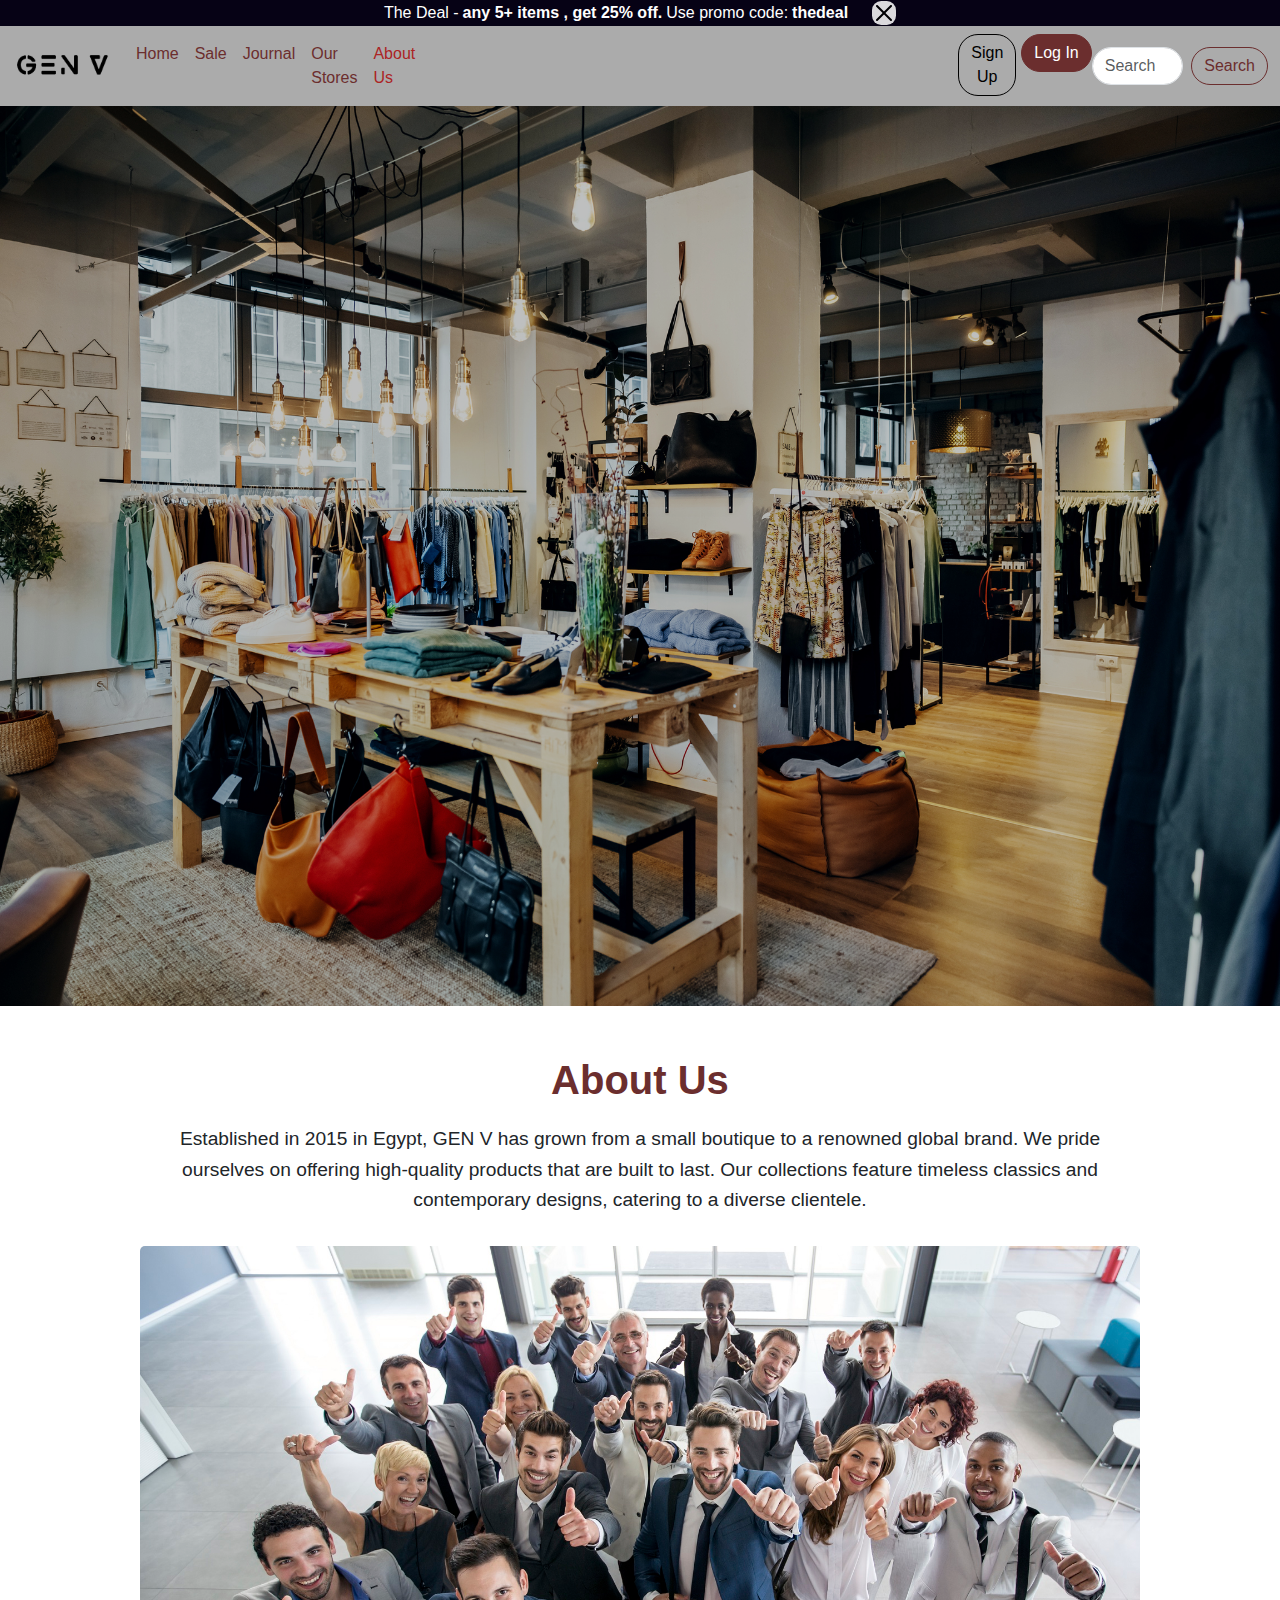
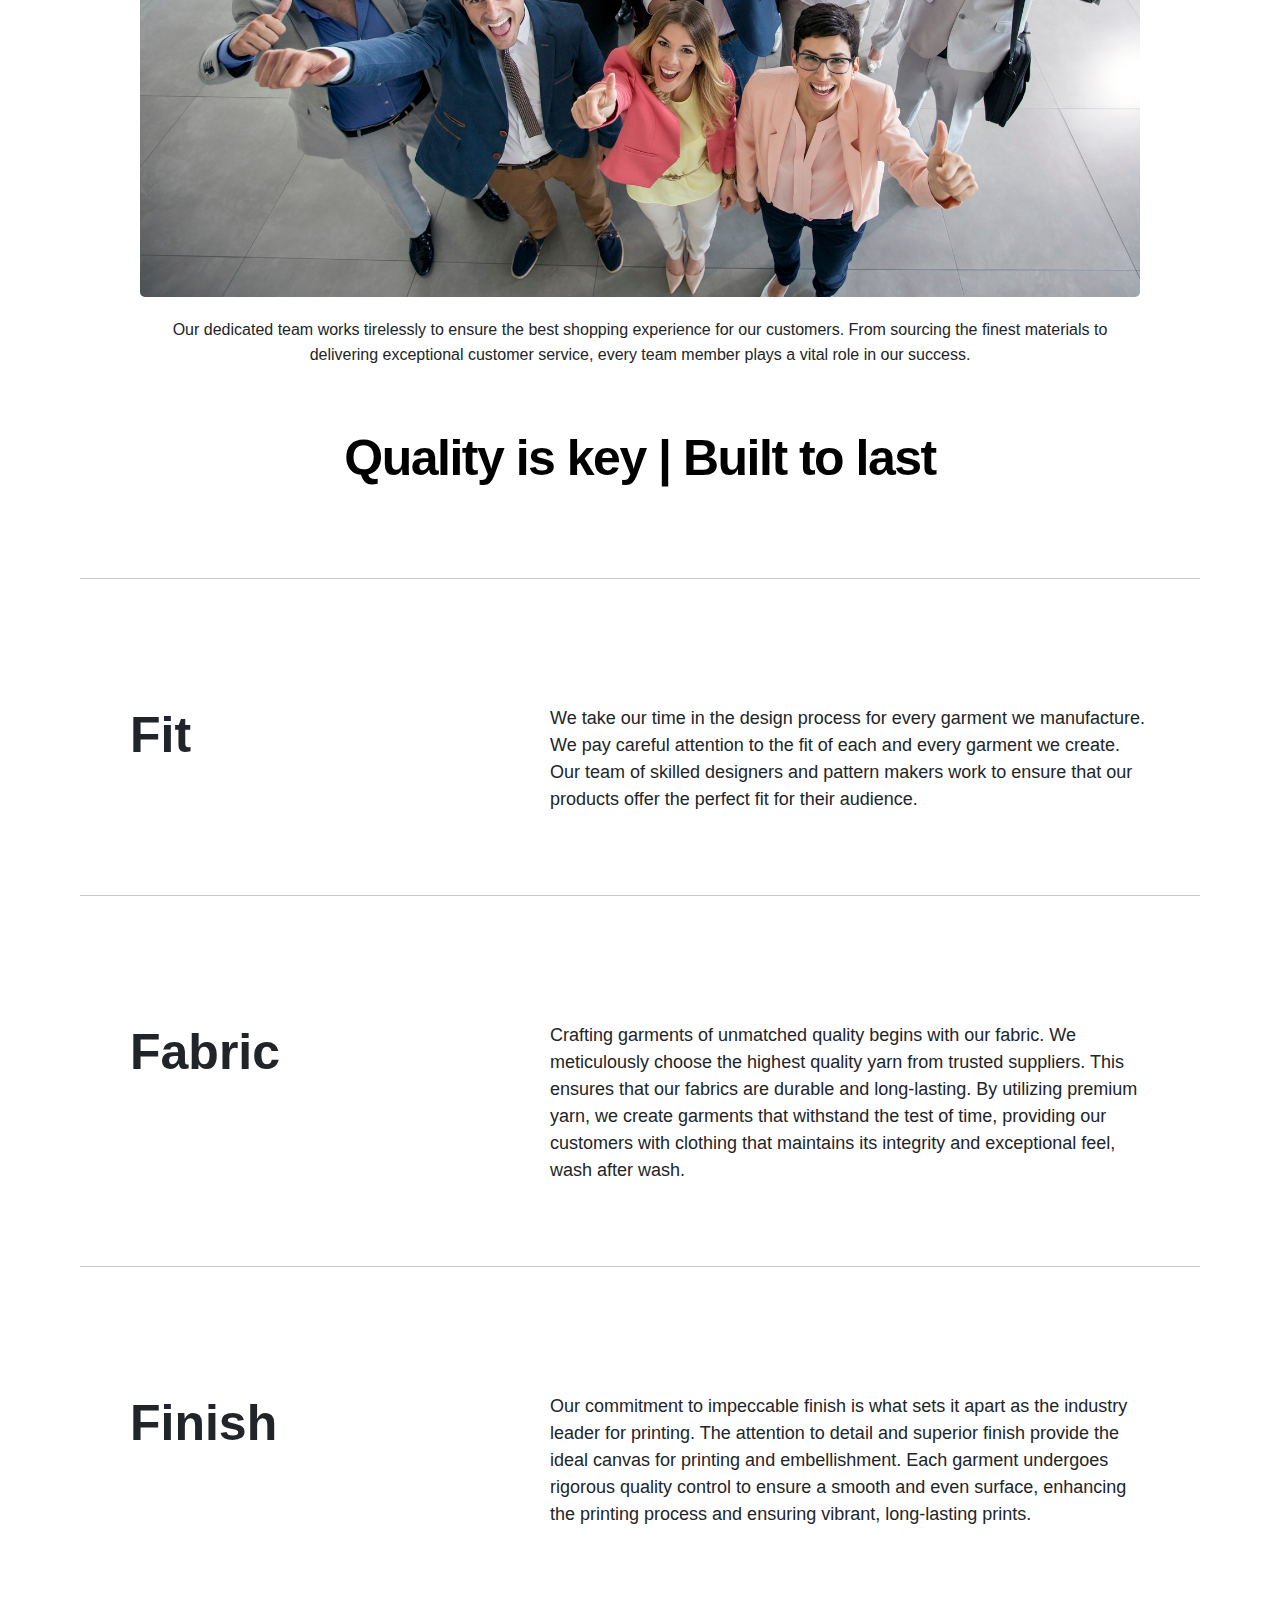
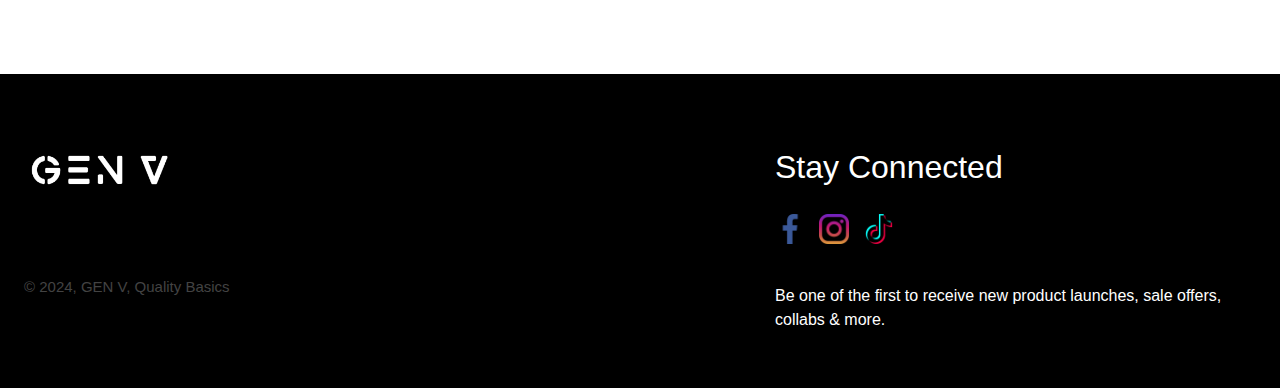
<file: About.html>
<!doctype html>
<html lang="en">
<head>
    <meta charset="utf-8">
    <meta name="viewport" content="width=device-width, initial-scale=1">
    <title>GEN V - About Us</title>
    <link href="https://cdn.jsdelivr.net/npm/bootstrap@5.3.3/dist/css/bootstrap.min.css" rel="stylesheet" integrity="sha384-QWTKZyjpPEjISv5WaRU9OFeRpok6YctnYmDr5pNlyT2bRjXh0JMhjY6hW+ALEwIH" crossorigin="anonymous">
    <link href="about.css" rel="stylesheet">
</head>
<body>
    <div id="alert" class="alert alert-dark" role="alert">
      The Deal -<span class="deal">  any 5+ items , get 25% off. </span> Use promo code:<span class="deal">thedeal</span> 
          <button type="button" id="close" class="btn-close" ></button>
    </div>
    <header id="navbar" class="navbar navbar-expand-lg bg-body-tertiary">
      <div class="container-fluid">
        <a class="navbar-brand" href="./">
         <img src="Images/GEN V 1.png"  width="100" /> 
        </a>
        <button class="navbar-toggler" type="button" data-bs-toggle="collapse" data-bs-target="#navbarSupportedContent" aria-controls="navbarSupportedContent" aria-expanded="false" aria-label="Toggle navigation">
          <span class="navbar-toggler-icon"></span>
        </button>
        <div class="collapse navbar-collapse" id="navbarSupportedContent">
          <ul class="navbar-nav me-auto mb-2 mb-lg-0">
            <li class="nav-item">
              <a class="nav-link"  href="./">Home</a>
            </li>
            
            <li class="nav-item">
              <a class="nav-link" href="./Sale">Sale</a>
            </li>

            <li class="nav-item">
              <a class="nav-link" href="./Journal">Journal</a>
            </li>

            <li class="nav-item">
              <a class="nav-link" href="./OurStores">Our Stores</a>
            </li>
           
            <li class="nav-item">
              <a class="nav-link active" aria-current="page" href="./About">About Us</a>
            </li>
            
            <li id="sign" class="nav-item">
              <button id="signBtt" type="button" class="btn btn-outline-secondary">Sign Up</button>
            </li>
            
            <li  class="nav-item">
              <button id="LogBtt" type="button" class="btn btn-danger dropdown-toggle" data-bs-toggle="dropdown" aria-expanded="false">Log In</button>
              <div class="dropdown-menu">
                <form class="px-4 py-3">
                  <div class="mb-3">
                    <label for="exampleDropdownFormEmail1" class="form-label">Email address</label>
                    <input type="email" class="form-control" id="exampleDropdownFormEmail1" placeholder="email@example.com">
                  </div>
                  <div class="mb-3">
                    <label for="exampleDropdownFormPassword1" class="form-label">Password</label>
                    <input type="password" class="form-control" id="exampleDropdownFormPassword1" placeholder="Password">
                  </div>
                  <div class="mb-3">
                    <div class="form-check">
                      <input type="checkbox" class="form-check-input" id="dropdownCheck">
                      <label class="form-check-label" for="dropdownCheck">
                        Remember me
                      </label>
                    </div>
                  </div>
                  <button type="submit" class="btn btn-primary">Sign in</button>
                </form>
                <div class="dropdown-divider"></div>
                <a class="dropdown-item" href="./Sign Up/boot1">New around here? Sign up</a>
                <a class="dropdown-item" href="#">Forgot password?</a>
              </div>
            </li>
          </ul>
          
              
        
          <form class="d-flex" id="searchForm" role="search">
            <input class="form-control me-2" id="searchInput" type="search" placeholder="Search" aria-label="Search">
            <button class="btn btn-outline-success" type="submit">Search</button>
          </form>
        </div>
      </div>
    </header>
  <div class="img-container">
    <img src="Images/vLDv8FDrCxovXaKnmBJJkj.jpg"/>
  </div>  
  <div id="about-container">
    <h1>About Us</h1>
    <p>Established in 2015 in Egypt, GEN V has grown from a small boutique to a renowned global brand. We pride ourselves on offering high-quality products that are built to last. Our collections feature timeless classics and contemporary designs, catering to a diverse clientele.</p>
    <div class="team">
      <img src="Images/team.jpg" alt="Our Team" class="team-img">
      <p class="team-description">Our dedicated team works tirelessly to ensure the best shopping experience for our customers. From sourcing the finest materials to delivering exceptional customer service, every team member plays a vital role in our success.</p>
      <p class="Quality">Quality is key | Built to last</p>
    </div>
    </div>
    <div class="manufacture">
      <hr>
      <div class="manufacture-about-div">
        <p class="h1">Fit</p>
        <p class="t1">We take our time in the design process for every garment we manufacture. We pay careful attention to the fit of each and every garment we create. Our team of skilled designers and pattern makers work to ensure that our products offer the perfect fit for their audience.</p>
      </div>
      <hr>
      <div class="manufacture-about-div">
        <p class="h1">Fabric</p>
        <p class="t1">Crafting garments of unmatched quality begins with our fabric. We meticulously choose the highest quality yarn from trusted suppliers. This ensures that our fabrics are durable and long-lasting. By utilizing premium yarn, we create garments that withstand the test of time, providing our customers with clothing that maintains its integrity and exceptional feel, wash after wash.</p>
      </div>
      <hr>
      <div class="manufacture-about-div">
        <p class="h1">Finish</p>
        <p class="t1">Our commitment to impeccable finish is what sets it apart as the industry leader for printing. The attention to detail and superior finish provide the ideal canvas for printing and embellishment. Each garment undergoes rigorous quality control to ensure a smooth and even surface, enhancing the printing process and ensuring vibrant, long-lasting prints.</p>
      </div>
      
    </div>
    
    
    <footer class="mt-5 p-4 bg-dark text-white ">
      <div class="containerf">
        <div>
          <a class="navbar-brand" href="./">
           <img class="logo" src="Images/Gen v.png" />  
              
          </a>
          <p class="rights">© 2024, GEN V, Quality Basics</p>
        </div>
        
        <div class="connected">
          <h2>Stay Connected</h2>
          <a href="#"><img src="Images/facebook.png" alt="" width="30px"/></a>
          <a href="#"><img src="Images/instagram.png" alt="" width="30px"/></a>
          <a href="#"><img src="Images/tik-tok.png" alt="" width="30px"/></a>
          
          <p>
            Be one of the first to receive new product launches, sale offers, collabs & more.
          </p>
        </div>
      </div>
      
    </footer> 
    <script src="https://cdn.jsdelivr.net/npm/bootstrap@5.3.3/dist/js/bootstrap.bundle.min.js" integrity="sha384-YvpcrYf0tY3lHB60NNkmXc5s9fDVZLESaAA55NDzOxhy9GkcIdslK1eN7N6jIeHz" crossorigin="anonymous"></script>
    <script src="index.js"></script>
</body>
</html>
</file>
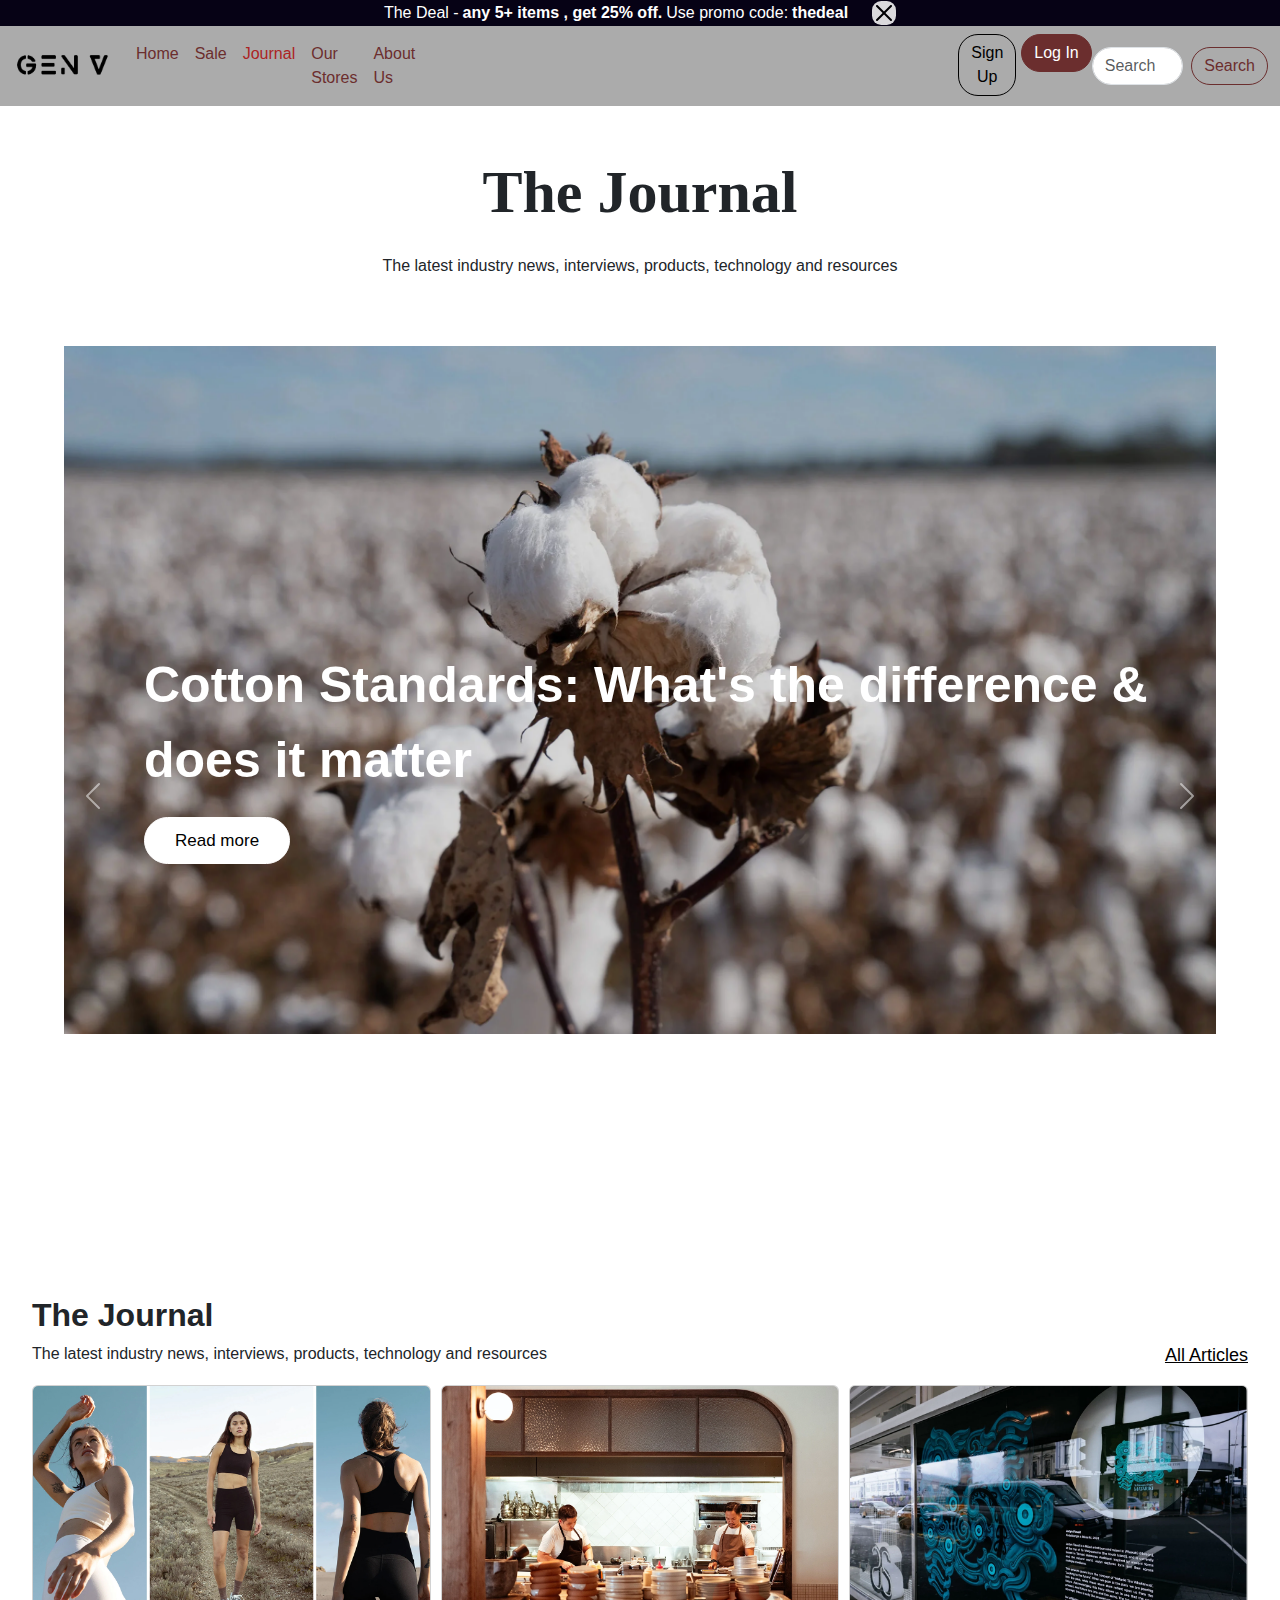
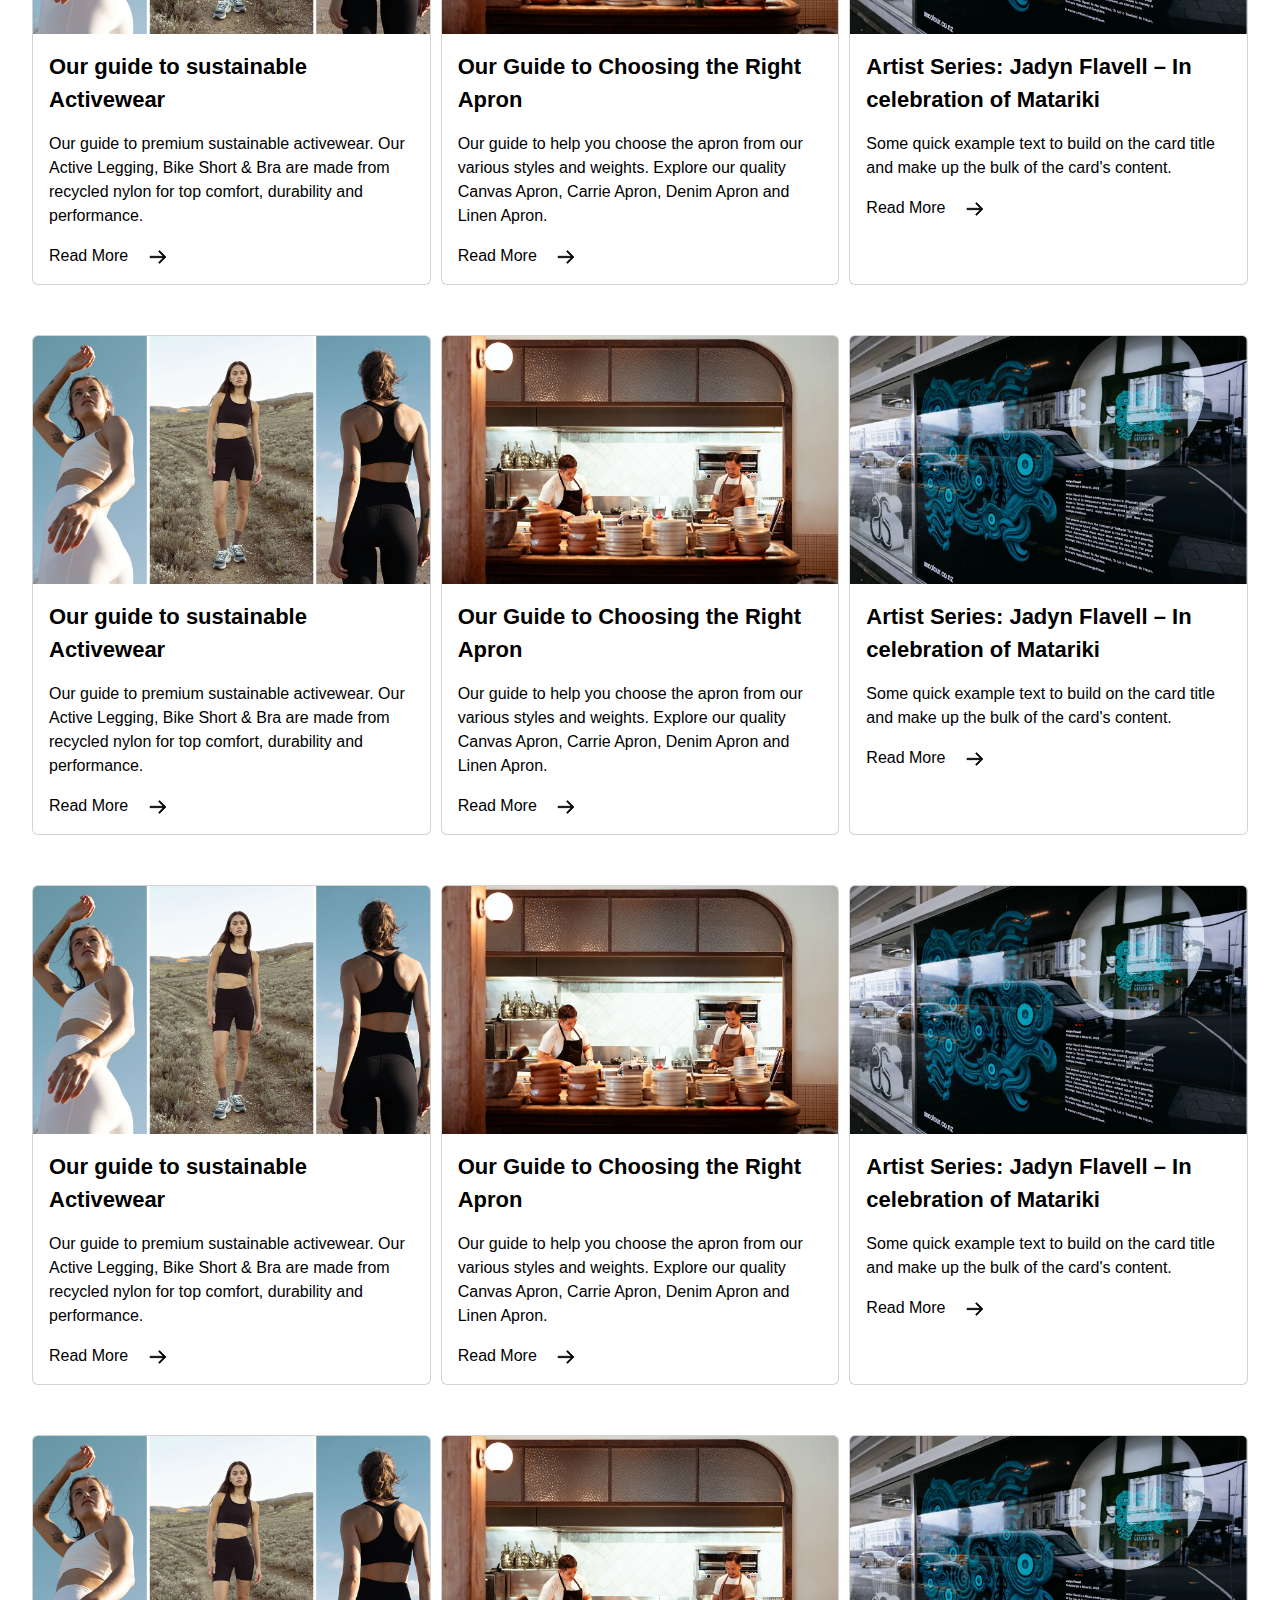
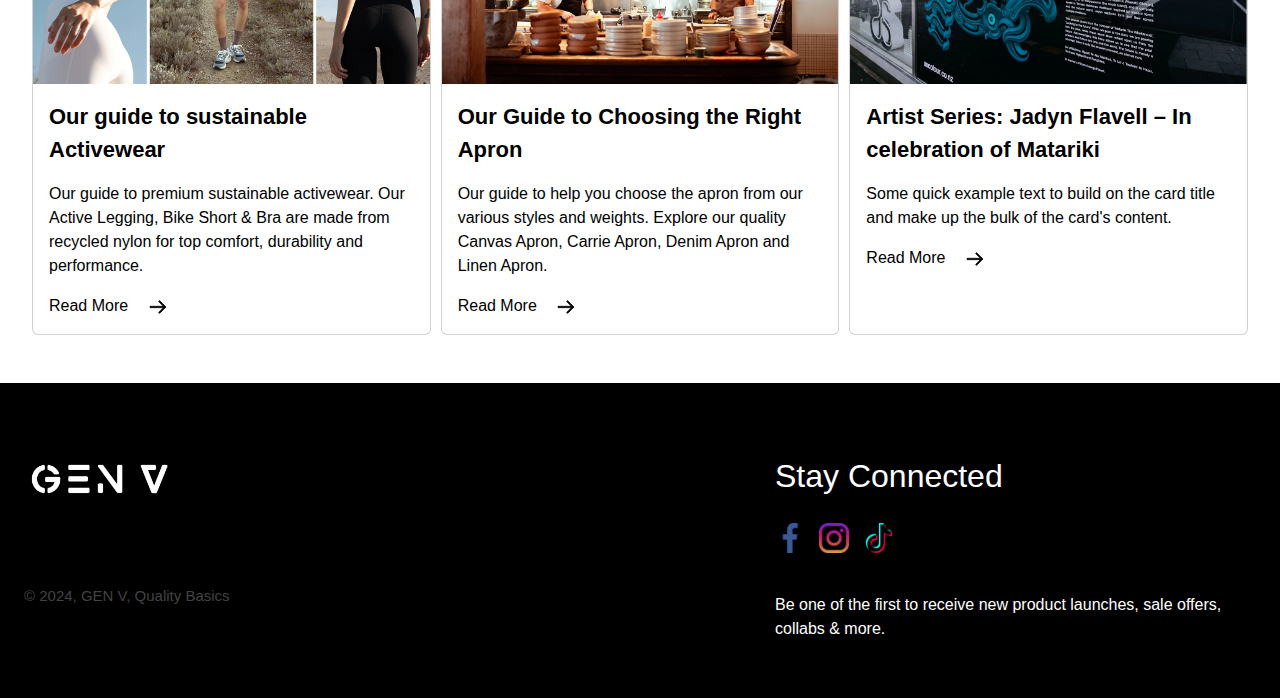
<file: Journal.html>
<!doctype html>
<html lang="en">
  <head>
    <meta charset="utf-8">
    <meta name="viewport" content="width=device-width, initial-scale=1">
    <title>GEN V - Journal</title>
    <link href="https://cdn.jsdelivr.net/npm/bootstrap@5.3.3/dist/css/bootstrap.min.css" rel="stylesheet" integrity="sha384-QWTKZyjpPEjISv5WaRU9OFeRpok6YctnYmDr5pNlyT2bRjXh0JMhjY6hW+ALEwIH" crossorigin="anonymous">
    <link href="Journal.css" rel="stylesheet">
  </head>
  <body>
    <div id="alert" class="alert alert-dark" role="alert">
        The Deal -<span class="deal">  any 5+ items , get 25% off. </span> Use promo code:<span class="deal">thedeal</span> 
            <button type="button" id="close" class="btn-close" ></button>
    </div>
    <header id="navbar" class="navbar navbar-expand-lg bg-body-tertiary">
        <div class="container-fluid">
          <a class="navbar-brand" href="./">
           <img src="Images/GEN V 1.png"  width="100" />
          </a>
          <button class="navbar-toggler" type="button" data-bs-toggle="collapse" data-bs-target="#navbarSupportedContent" aria-controls="navbarSupportedContent" aria-expanded="false" aria-label="Toggle navigation">
            <span class="navbar-toggler-icon"></span>
          </button>
          <div class="collapse navbar-collapse" id="navbarSupportedContent">
            <ul class="navbar-nav me-auto mb-2 mb-lg-0">
              <li class="nav-item">
                <a class="nav-link" href="./">Home</a>
              </li>
              
              <li class="nav-item">
                <a class="nav-link" href="./Sale">Sale</a>
              </li>

              <li class="nav-item">
                <a class="nav-link active" aria-current="page" href="./Journal">Journal</a>
              </li>

              <li class="nav-item">
                <a class="nav-link" href="./OurStores">Our Stores</a>
              </li>
             
              <li class="nav-item">
                <a class="nav-link" href="./About">About Us</a>
              </li>
              
              <li id="sign" class="nav-item">
                <button id="signBtt" type="button" class="btn btn-outline-secondary">Sign Up</button>
              </li>
              
              <li  class="nav-item">
                <button id="LogBtt" type="button" class="btn btn-danger dropdown-toggle" data-bs-toggle="dropdown" aria-expanded="false">Log In</button>
                <div class="dropdown-menu">
                  <form class="px-4 py-3">
                    <div class="mb-3">
                      <label for="exampleDropdownFormEmail1" class="form-label">Email address</label>
                      <input type="email" class="form-control" id="exampleDropdownFormEmail1" placeholder="email@example.com">
                    </div>
                    <div class="mb-3">
                      <label for="exampleDropdownFormPassword1" class="form-label">Password</label>
                      <input type="password" class="form-control" id="exampleDropdownFormPassword1" placeholder="Password">
                    </div>
                    <div class="mb-3">
                      <div class="form-check">
                        <input type="checkbox" class="form-check-input" id="dropdownCheck">
                        <label class="form-check-label" for="dropdownCheck">
                          Remember me
                        </label>
                      </div>
                    </div>
                    <button type="submit" class="btn btn-primary">Sign in</button>
                  </form>
                  <div class="dropdown-divider"></div>
                  <a class="dropdown-item" href="./Sign Up/boot1">New around here? Sign up</a>
                  <a class="dropdown-item" href="#">Forgot password?</a>
                </div>
              </li>
            </ul>
            
                
          
            <form class="d-flex" id="searchForm" role="search">
              <input class="form-control me-2" id="searchInput" type="search" placeholder="Search" aria-label="Search">
              <button class="btn btn-outline-success" type="submit">Search</button>
            </form>
          </div>
        </div>
    </header>
    <div class="Title">
      <h1>The Journal</h1>
      <p>The latest industry news, interviews, products, technology and resources</p>
    </div>
      <div id="carouselExampleInterval" class="carousel slide" data-bs-ride="carousel">
        <div class="carousel-inner">
          <div class="carousel-item active" data-bs-interval="3000">
            <img src="Images/Aus_Cotton_flower.webp" class="d-block w-100" alt="...">
            <p class="img-t1">
              Cotton Standards: What's the difference & does it matter
            </p>
            <a class="readmore" href="">Read more</a>
          </div>
          <div class="carousel-item" data-bs-interval="3000">
            <img src="Images/Faded_Heavy_Tees.webp" class="d-block w-100" alt="...">
            <p class="img-t2">
						  Our Guide to Choosing the Right Tee
            </p>
            <a class="readmore2" href="">Read more</a>
          </div>
        </div>
        <button class="carousel-control-prev" type="button" data-bs-target="#carouselExampleInterval" data-bs-slide="prev">
          <span class="carousel-control-prev-icon" aria-hidden="true"></span>
          <span class="visually-hidden">Previous</span>
        </button>
        <button class="carousel-control-next" type="button" data-bs-target="#carouselExampleInterval" data-bs-slide="next">
          <span class="carousel-control-next-icon" aria-hidden="true"></span>
          <span class="visually-hidden">Next</span>
        </button>
      </div>
      <section class="Journal">
        <div>
          <h2>The Journal</h2>
          <p class="news">The latest industry news, interviews, products, technology and resources<a href="#" class="articles">All Articles</a></p>
        </div>
        <div class="subjects">
          <div class="card" style="width: 475px;">
            <a href="#">
              <img src="Images/ACTIVE_BLOG_12-1 copy.jpg" class="card-img-top" alt="...">
              <div class="card-body">
                <p class="card-text1">Our guide to sustainable Activewear</p>
                <p class="card-text">Our guide to premium sustainable activewear. Our Active Legging, Bike Short & Bra are made from recycled nylon for top comfort, durability and performance.</p>
                <p class="card-text">Read More <span><svg width="50" height="14" viewBox="0 0 18 14" fill="none" xmlns="http://www.w3.org/2000/svg"><path id="down004 - E04B" d="M9.59259 1.58251L14.3333 6.29004L1 6.29004L1 7.67988L14.3224 7.67988L9.59259 12.3762L10.5473 13.385L17 6.98496L10.5364 0.584961L9.59259 1.58251Z" fill="#000" stroke="#000" stroke-width="0.67"></path></svg></span> </p>
              </div>
            </a>
          </div>
          <div class="card" style="width: 475px;">
            <a href="#">
              <img src="Images/ASCxBivacco.webp" class="card-img-top" alt="...">
              <div class="card-body">
                <p class="card-text1">Our Guide to Choosing the Right Apron</p>
                <p class="card-text">Our guide to help you choose the apron from our various styles and weights. Explore our quality Canvas Apron, Carrie Apron, Denim Apron and Linen Apron.</p>
                <p class="card-text">Read More <span><svg width="50" height="14" viewBox="0 0 18 14" fill="none" xmlns="http://www.w3.org/2000/svg"><path id="down004 - E04B" d="M9.59259 1.58251L14.3333 6.29004L1 6.29004L1 7.67988L14.3224 7.67988L9.59259 12.3762L10.5473 13.385L17 6.98496L10.5364 0.584961L9.59259 1.58251Z" fill="#000" stroke="#000" stroke-width="0.67"></path></svg></span> </p>
              </div>
            </a>
          </div>
          <div class="card" style="width: 475px;">
            <a href="#">
              <img src="Images/220A7522.webp" class="card-img-top" alt="...">
              <div class="card-body">
                <p class="card-text1">Artist Series: Jadyn Flavell – In celebration of Matariki</p>
                <p class="card-text">Some quick example text to build on the card title and make up the bulk of the card's content.</p>
                <p class="card-text">Read More <span><svg width="50" height="14" viewBox="0 0 18 14" fill="none" xmlns="http://www.w3.org/2000/svg"><path id="down004 - E04B" d="M9.59259 1.58251L14.3333 6.29004L1 6.29004L1 7.67988L14.3224 7.67988L9.59259 12.3762L10.5473 13.385L17 6.98496L10.5364 0.584961L9.59259 1.58251Z" fill="#000" stroke="#000" stroke-width="0.67"></path></svg></span> </p>
              </div>
            </a>
          </div>
          
        </div>

      </section>
      <section class="Journal">
        <div class="subjects">
          <div class="card" style="width: 475px;">
            <a href="#">
              <img src="Images/ACTIVE_BLOG_12-1 copy.jpg" class="card-img-top" alt="...">
              <div class="card-body">
                <p class="card-text1">Our guide to sustainable Activewear</p>
                <p class="card-text">Our guide to premium sustainable activewear. Our Active Legging, Bike Short & Bra are made from recycled nylon for top comfort, durability and performance.</p>
                <p class="card-text">Read More <span><svg width="50" height="14" viewBox="0 0 18 14" fill="none" xmlns="http://www.w3.org/2000/svg"><path id="down004 - E04B" d="M9.59259 1.58251L14.3333 6.29004L1 6.29004L1 7.67988L14.3224 7.67988L9.59259 12.3762L10.5473 13.385L17 6.98496L10.5364 0.584961L9.59259 1.58251Z" fill="#000" stroke="#000" stroke-width="0.67"></path></svg></span> </p>
              </div>
            </a>
          </div>
          <div class="card" style="width: 475px;">
            <a href="#">
              <img src="Images/ASCxBivacco.webp" class="card-img-top" alt="...">
              <div class="card-body">
                <p class="card-text1">Our Guide to Choosing the Right Apron</p>
                <p class="card-text">Our guide to help you choose the apron from our various styles and weights. Explore our quality Canvas Apron, Carrie Apron, Denim Apron and Linen Apron.</p>
                <p class="card-text">Read More <span><svg width="50" height="14" viewBox="0 0 18 14" fill="none" xmlns="http://www.w3.org/2000/svg"><path id="down004 - E04B" d="M9.59259 1.58251L14.3333 6.29004L1 6.29004L1 7.67988L14.3224 7.67988L9.59259 12.3762L10.5473 13.385L17 6.98496L10.5364 0.584961L9.59259 1.58251Z" fill="#000" stroke="#000" stroke-width="0.67"></path></svg></span> </p>
              </div>
            </a>
          </div>
          <div class="card" style="width: 475px;">
            <a href="#">
              <img src="Images/220A7522.webp" class="card-img-top" alt="...">
              <div class="card-body">
                <p class="card-text1">Artist Series: Jadyn Flavell – In celebration of Matariki</p>
                <p class="card-text">Some quick example text to build on the card title and make up the bulk of the card's content.</p>
                <p class="card-text">Read More <span><svg width="50" height="14" viewBox="0 0 18 14" fill="none" xmlns="http://www.w3.org/2000/svg"><path id="down004 - E04B" d="M9.59259 1.58251L14.3333 6.29004L1 6.29004L1 7.67988L14.3224 7.67988L9.59259 12.3762L10.5473 13.385L17 6.98496L10.5364 0.584961L9.59259 1.58251Z" fill="#000" stroke="#000" stroke-width="0.67"></path></svg></span> </p>
              </div>
            </a>
          </div>
          
        </div>

      </section>
      <section class="Journal">
        <div class="subjects">
          <div class="card" style="width: 475px;">
            <a href="#">
              <img src="Images/ACTIVE_BLOG_12-1 copy.jpg" class="card-img-top" alt="...">
              <div class="card-body">
                <p class="card-text1">Our guide to sustainable Activewear</p>
                <p class="card-text">Our guide to premium sustainable activewear. Our Active Legging, Bike Short & Bra are made from recycled nylon for top comfort, durability and performance.</p>
                <p class="card-text">Read More <span><svg width="50" height="14" viewBox="0 0 18 14" fill="none" xmlns="http://www.w3.org/2000/svg"><path id="down004 - E04B" d="M9.59259 1.58251L14.3333 6.29004L1 6.29004L1 7.67988L14.3224 7.67988L9.59259 12.3762L10.5473 13.385L17 6.98496L10.5364 0.584961L9.59259 1.58251Z" fill="#000" stroke="#000" stroke-width="0.67"></path></svg></span> </p>
              </div>
            </a>
          </div>
          <div class="card" style="width: 475px;">
            <a href="#">
              <img src="Images/ASCxBivacco.webp" class="card-img-top" alt="...">
              <div class="card-body">
                <p class="card-text1">Our Guide to Choosing the Right Apron</p>
                <p class="card-text">Our guide to help you choose the apron from our various styles and weights. Explore our quality Canvas Apron, Carrie Apron, Denim Apron and Linen Apron.</p>
                <p class="card-text">Read More <span><svg width="50" height="14" viewBox="0 0 18 14" fill="none" xmlns="http://www.w3.org/2000/svg"><path id="down004 - E04B" d="M9.59259 1.58251L14.3333 6.29004L1 6.29004L1 7.67988L14.3224 7.67988L9.59259 12.3762L10.5473 13.385L17 6.98496L10.5364 0.584961L9.59259 1.58251Z" fill="#000" stroke="#000" stroke-width="0.67"></path></svg></span> </p>
              </div>
            </a>
          </div>
          <div class="card" style="width: 475px;">
            <a href="#">
              <img src="Images/220A7522.webp" class="card-img-top" alt="...">
              <div class="card-body">
                <p class="card-text1">Artist Series: Jadyn Flavell – In celebration of Matariki</p>
                <p class="card-text">Some quick example text to build on the card title and make up the bulk of the card's content.</p>
                <p class="card-text">Read More <span><svg width="50" height="14" viewBox="0 0 18 14" fill="none" xmlns="http://www.w3.org/2000/svg"><path id="down004 - E04B" d="M9.59259 1.58251L14.3333 6.29004L1 6.29004L1 7.67988L14.3224 7.67988L9.59259 12.3762L10.5473 13.385L17 6.98496L10.5364 0.584961L9.59259 1.58251Z" fill="#000" stroke="#000" stroke-width="0.67"></path></svg></span> </p>
              </div>
            </a>
          </div>
          
        </div>

      </section>
      <section class="Journal">
        <div class="subjects">
          <div class="card" style="width: 475px;">
            <a href="#">
              <img src="Images/ACTIVE_BLOG_12-1 copy.jpg" class="card-img-top" alt="...">
              <div class="card-body">
                <p class="card-text1">Our guide to sustainable Activewear</p>
                <p class="card-text">Our guide to premium sustainable activewear. Our Active Legging, Bike Short & Bra are made from recycled nylon for top comfort, durability and performance.</p>
                <p class="card-text">Read More <span><svg width="50" height="14" viewBox="0 0 18 14" fill="none" xmlns="http://www.w3.org/2000/svg"><path id="down004 - E04B" d="M9.59259 1.58251L14.3333 6.29004L1 6.29004L1 7.67988L14.3224 7.67988L9.59259 12.3762L10.5473 13.385L17 6.98496L10.5364 0.584961L9.59259 1.58251Z" fill="#000" stroke="#000" stroke-width="0.67"></path></svg></span> </p>
              </div>
            </a>
          </div>
          <div class="card" style="width: 475px;">
            <a href="#">
              <img src="Images/ASCxBivacco.webp" class="card-img-top" alt="...">
              <div class="card-body">
                <p class="card-text1">Our Guide to Choosing the Right Apron</p>
                <p class="card-text">Our guide to help you choose the apron from our various styles and weights. Explore our quality Canvas Apron, Carrie Apron, Denim Apron and Linen Apron.</p>
                <p class="card-text">Read More <span><svg width="50" height="14" viewBox="0 0 18 14" fill="none" xmlns="http://www.w3.org/2000/svg"><path id="down004 - E04B" d="M9.59259 1.58251L14.3333 6.29004L1 6.29004L1 7.67988L14.3224 7.67988L9.59259 12.3762L10.5473 13.385L17 6.98496L10.5364 0.584961L9.59259 1.58251Z" fill="#000" stroke="#000" stroke-width="0.67"></path></svg></span> </p>
              </div>
            </a>
          </div>
          <div class="card" style="width: 475px;">
            <a href="#">
              <img src="Images/220A7522.webp" class="card-img-top" alt="...">
              <div class="card-body">
                <p class="card-text1">Artist Series: Jadyn Flavell – In celebration of Matariki</p>
                <p class="card-text">Some quick example text to build on the card title and make up the bulk of the card's content.</p>
                <p class="card-text">Read More <span><svg width="50" height="14" viewBox="0 0 18 14" fill="none" xmlns="http://www.w3.org/2000/svg"><path id="down004 - E04B" d="M9.59259 1.58251L14.3333 6.29004L1 6.29004L1 7.67988L14.3224 7.67988L9.59259 12.3762L10.5473 13.385L17 6.98496L10.5364 0.584961L9.59259 1.58251Z" fill="#000" stroke="#000" stroke-width="0.67"></path></svg></span> </p>
              </div>
            </a>
          </div>
          
        </div>

      </section>
      
      <footer class="mt-5 p-4 bg-dark text-white ">
        <div class="containerf">
          <div>
            <a class="navbar-brand" href="./">
              <img class="logo" src="Images/Gen v.png"/>  
              
            </a>
            <p class="rights">© 2024, GEN V, Quality Basics</p> 
          </div>
          
          <div class="connected">
            <h2>Stay Connected</h2>
            <a href="#"><img src="Images/facebook.png" alt="" width="30px"/></a>
            <a href="#"><img src="Images/instagram.png" alt="" width="30px"/></a>
            <a href="#"><img src="Images/tik-tok.png" alt="" width="30px"/></a>
            
            <p>
              Be one of the first to receive new product launches, sale offers, collabs & more.
            </p>
          </div>
        </div>
        
      </footer> 

    <script src="https://cdn.jsdelivr.net/npm/bootstrap@5.3.3/dist/js/bootstrap.bundle.min.js" integrity="sha384-YvpcrYf0tY3lHB60NNkmXc5s9fDVZLESaAA55NDzOxhy9GkcIdslK1eN7N6jIeHz" crossorigin="anonymous"></script>
    <script src="index.js"></script>  
  </body>
</html>
</file>
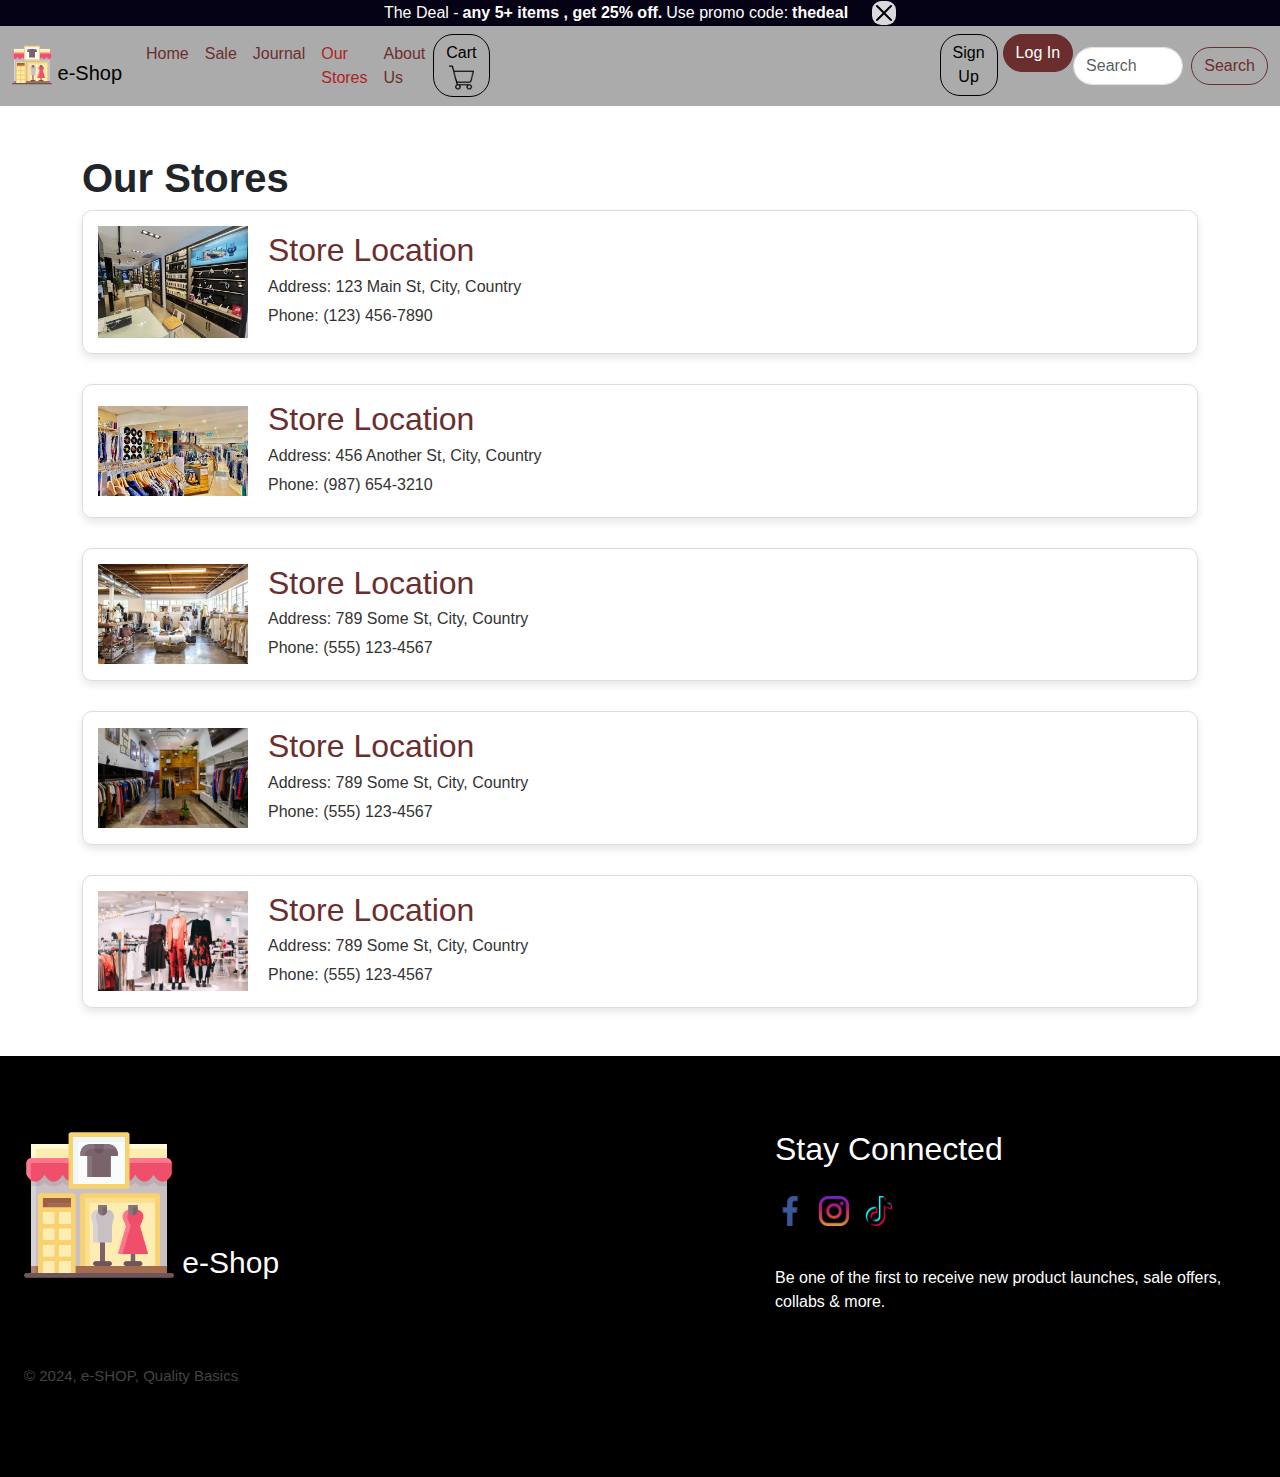
<file: OurStores.html>
<!doctype html>
<html lang="en">
  <head>
    <meta charset="utf-8">
    <meta name="viewport" content="width=device-width, initial-scale=1">
    <title>e-SHOP - Our Stores</title>
    <link href="https://cdn.jsdelivr.net/npm/bootstrap@5.3.3/dist/css/bootstrap.min.css" rel="stylesheet" integrity="sha384-QWTKZyjpPEjISv5WaRU9OFeRpok6YctnYmDr5pNlyT2bRjXh0JMhjY6hW+ALEwIH" crossorigin="anonymous">
    <link href="ourstores.css" rel="stylesheet">
  </head>
  <body>
    <div id="alert" class="alert alert-dark" role="alert">
        The Deal -<span class="deal">  any 5+ items , get 25% off. </span> Use promo code:<span class="deal">thedeal</span> 
            <button type="button" id="close" class="btn-close" ></button>
    </div>
    <header id="navbar" class="navbar navbar-expand-lg bg-body-tertiary">
        <div class="container-fluid">
          <a class="navbar-brand" href="./">
            <img src="Images/boutique.png"  width="40" />  
            e-Shop
          </a>
          <button class="navbar-toggler" type="button" data-bs-toggle="collapse" data-bs-target="#navbarSupportedContent" aria-controls="navbarSupportedContent" aria-expanded="false" aria-label="Toggle navigation">
            <span class="navbar-toggler-icon"></span>
          </button>
          <div class="collapse navbar-collapse" id="navbarSupportedContent">
            <ul class="navbar-nav me-auto mb-2 mb-lg-0">
              <li class="nav-item">
                <a class="nav-link" href="./">Home</a>
              </li>
              
              <li class="nav-item">
                <a class="nav-link" href="./Sale">Sale</a>
              </li>

              <li class="nav-item">
                <a class="nav-link" href="./Journal">Journal</a>
              </li>

              <li class="nav-item">
                <a class="nav-link active" aria-current="page" href="./OurStores">Our Stores</a>
              </li>
             
              <li class="nav-item">
                <a class="nav-link" href="./About">About Us</a>
              </li>
              
              <li class="nav-item">
                
                  <button class="btn btn-primary " type="button" data-bs-toggle="collapse" data-bs-target="#collapseExample" aria-expanded="false" aria-controls="collapseExample">
                   Cart
                   <img src="Images/shopping-cart.png" width="25px" />
                  </button>
               
                <div class="collapse" id="collapseExample">
                  <div class="card card-body">
                    You currently have no items in your cart.
                </div>
              </li>

              <li id="sign" class="nav-item">
                <button id="signBtt" type="button" class="btn btn-outline-secondary">Sign Up</button>
              </li>
              
              <li  class="nav-item">
                <button id="LogBtt" type="button" class="btn btn-danger dropdown-toggle" data-bs-toggle="dropdown" aria-expanded="false">Log In</button>
                <div class="dropdown-menu">
                  <form class="px-4 py-3">
                    <div class="mb-3">
                      <label for="exampleDropdownFormEmail1" class="form-label">Email address</label>
                      <input type="email" class="form-control" id="exampleDropdownFormEmail1" placeholder="email@example.com">
                    </div>
                    <div class="mb-3">
                      <label for="exampleDropdownFormPassword1" class="form-label">Password</label>
                      <input type="password" class="form-control" id="exampleDropdownFormPassword1" placeholder="Password">
                    </div>
                    <div class="mb-3">
                      <div class="form-check">
                        <input type="checkbox" class="form-check-input" id="dropdownCheck">
                        <label class="form-check-label" for="dropdownCheck">
                          Remember me
                        </label>
                      </div>
                    </div>
                    <button type="submit" class="btn btn-primary">Sign in</button>
                  </form>
                  <div class="dropdown-divider"></div>
                  <a class="dropdown-item" href="./Sign Up/boot1">New around here? Sign up</a>
                  <a class="dropdown-item" href="#">Forgot password?</a>
                </div>
              </li>
            </ul>
            
                
          
            <form class="d-flex" id="searchForm" role="search">
              <input class="form-control me-2" id="searchInput" type="search" placeholder="Search" aria-label="Search">
              <button class="btn btn-outline-success" type="submit">Search</button>
            </form>
          </div>
        </div>
    </header>
    <div class="container mt-5">
      <h1 class="title">Our Stores</h1>
      <div class="store-card">
        <img src="Images/images.jpeg" class="store-img" alt="Store Image">
        <div class="store-info">
          <h2>Store Location</h2>
          <p>Address: 123 Main St, City, Country</p>
          <p>Phone: (123) 456-7890</p>
        </div>
      </div>
      <div class="store-card">
        <img src="Images/images (1).jpeg" class="store-img" alt="Store Image">
        <div class="store-info">
          <h2>Store Location</h2>
          <p>Address: 456 Another St, City, Country</p>
          <p>Phone: (987) 654-3210</p>
        </div>
      </div>
      <div class="store-card">
        <img src="Images/abejas-2_sycdc6.webp" class="store-img" alt="Store Image">
        <div class="store-info">
          <h2>Store Location</h2>
          <p>Address: 789 Some St, City, Country</p>
          <p>Phone: (555) 123-4567</p>
        </div>
      </div>
      <div class="store-card">
        <img src="Images/UNION_los_angeles_gq_003.webp" class="store-img" alt="Store Image">
        <div class="store-info">
          <h2>Store Location</h2>
          <p>Address: 789 Some St, City, Country</p>
          <p>Phone: (555) 123-4567</p>
        </div>
      </div>
      <div class="store-card">
        <img src="Images/Mannequins-Womens-Clothing-Store-Red-Palette.jpg" class="store-img" alt="Store Image">
        <div class="store-info">
          <h2>Store Location</h2>
          <p>Address: 789 Some St, City, Country</p>
          <p>Phone: (555) 123-4567</p>
        </div>
      </div>
    </div>
    <footer class="mt-5 p-4 bg-dark text-white ">
      <div class="containerf">
        <div>
          <a class="navbar-brand" href="./">
            <img class="logo" src="Images/boutique.png"  width="40" />  
              e-Shop
          </a>
          <p class="rights">© 2024, e-SHOP, Quality Basics</p>  
        </div>
        
        <div class="connected">
          <h2>Stay Connected</h2>
          <a href="#"><img src="Images/facebook.png" alt="" width="30px"/></a>
          <a href="#"><img src="Images/instagram.png" alt="" width="30px"/></a>
          <a href="#"><img src="Images/tik-tok.png" alt="" width="30px"/></a>
          
          <p>
            Be one of the first to receive new product launches, sale offers, collabs & more.
          </p>
        </div>
      </div>
      
    </footer> 
    <script src="https://cdn.jsdelivr.net/npm/bootstrap@5.3.3/dist/js/bootstrap.bundle.min.js" integrity="sha384-YvpcrYf0tY3lHB60NNkmXc5s9fDVZLESaAA55NDzOxhy9GkcIdslK1eN7N6jIeHz" crossorigin="anonymous"></script>
    <script src="index.js"></script>  
  </body>
</html>
</file>
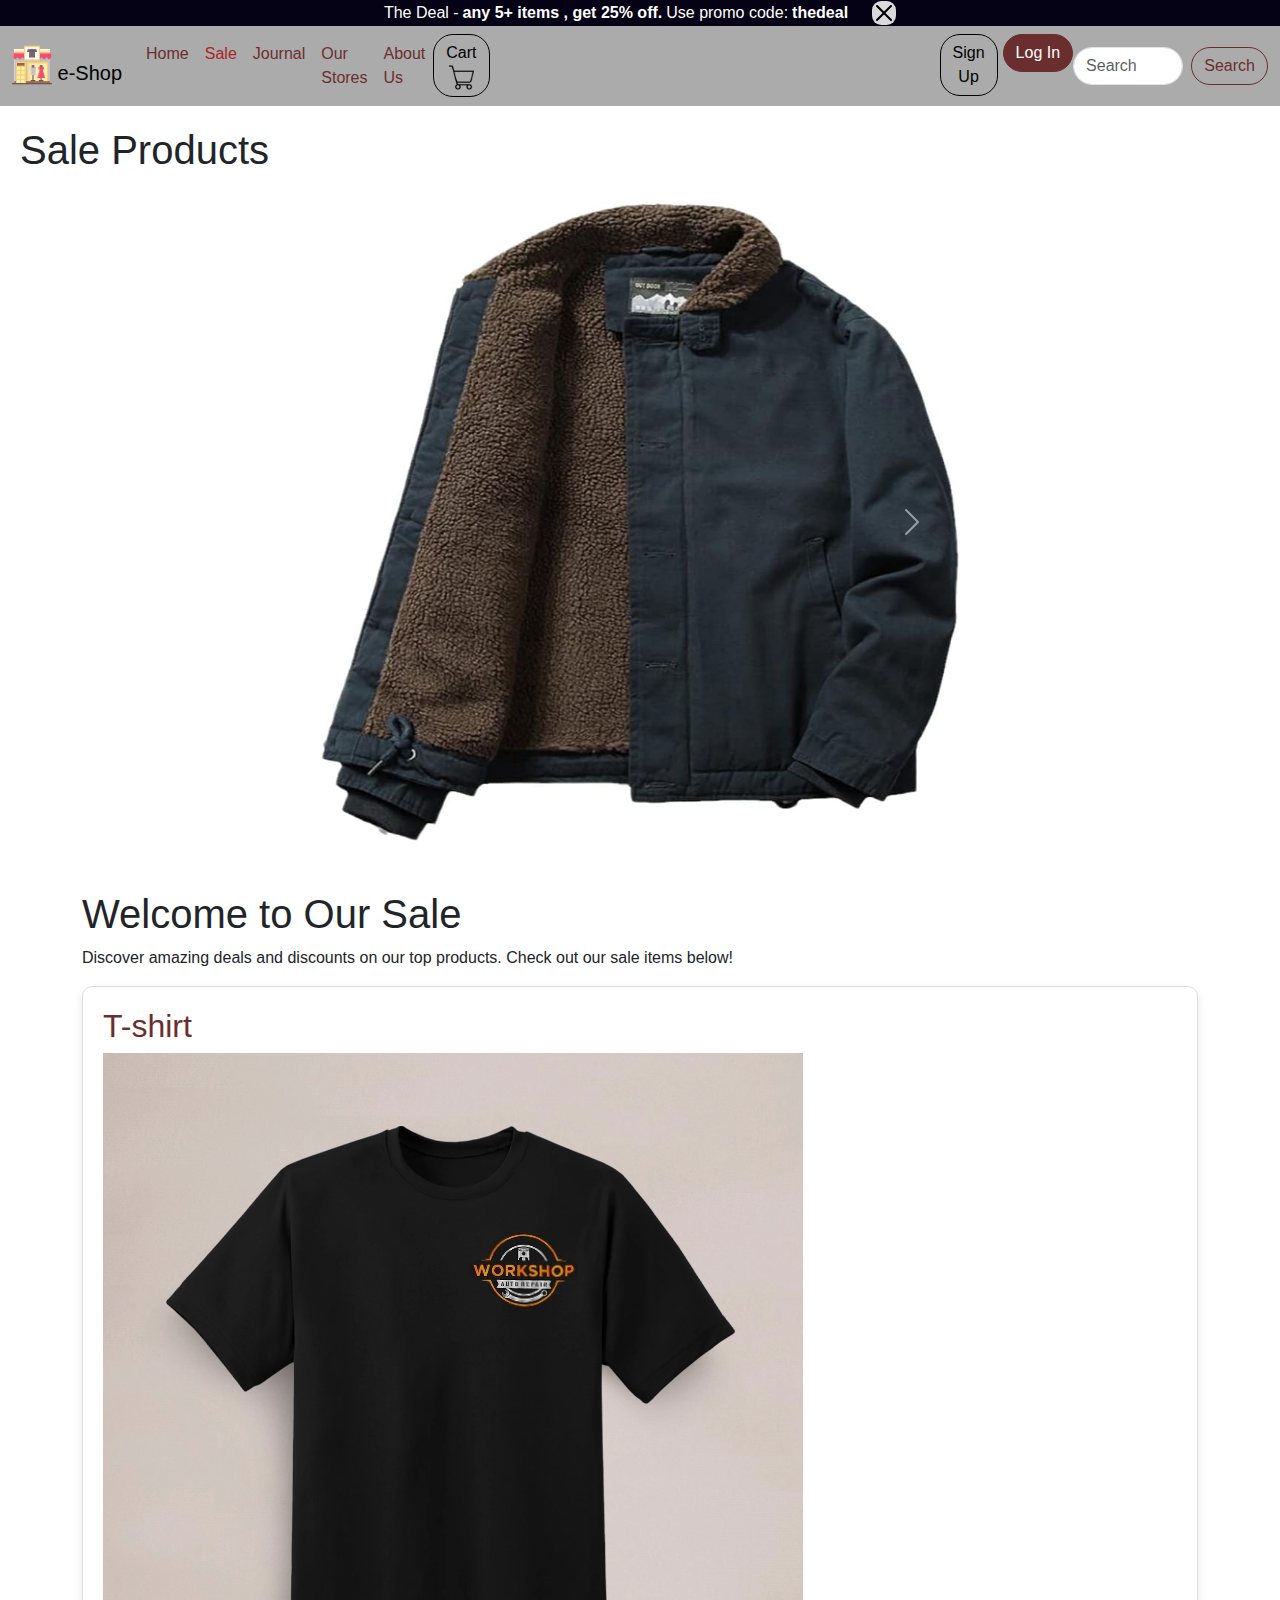
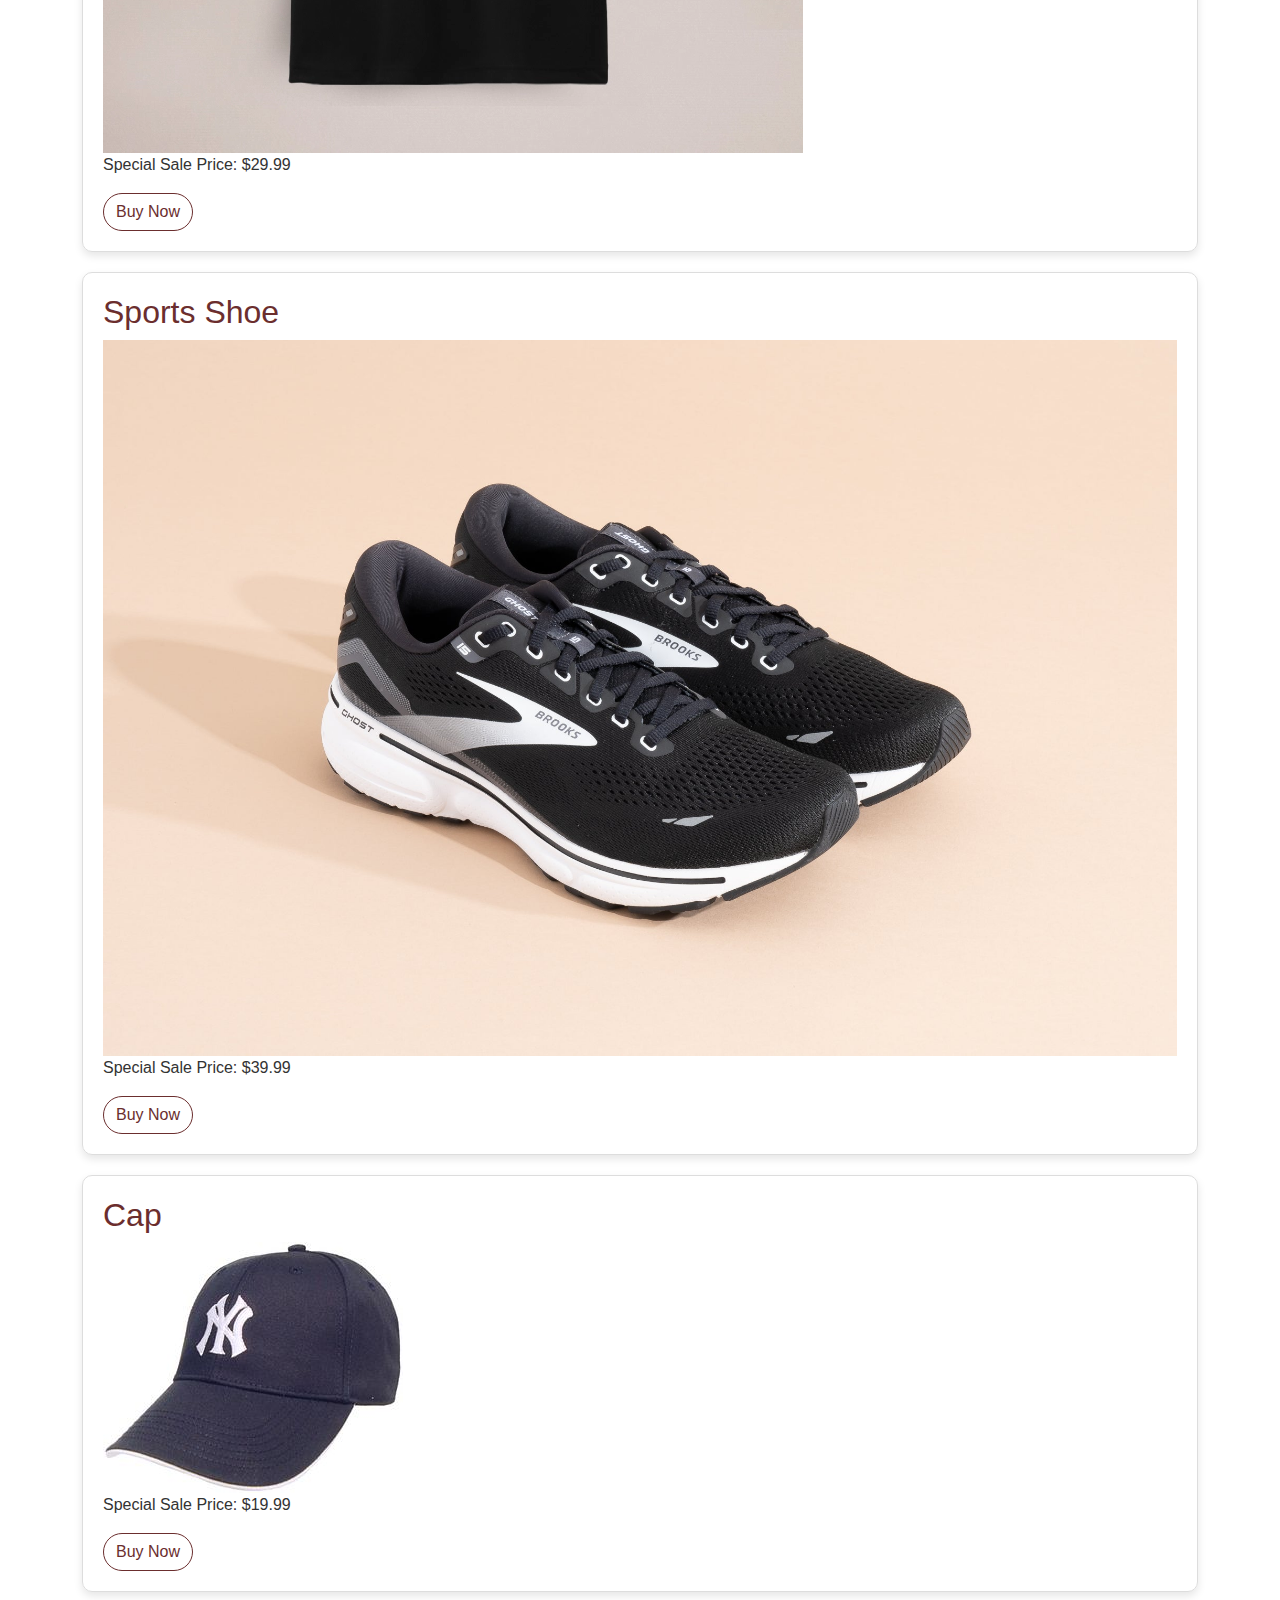
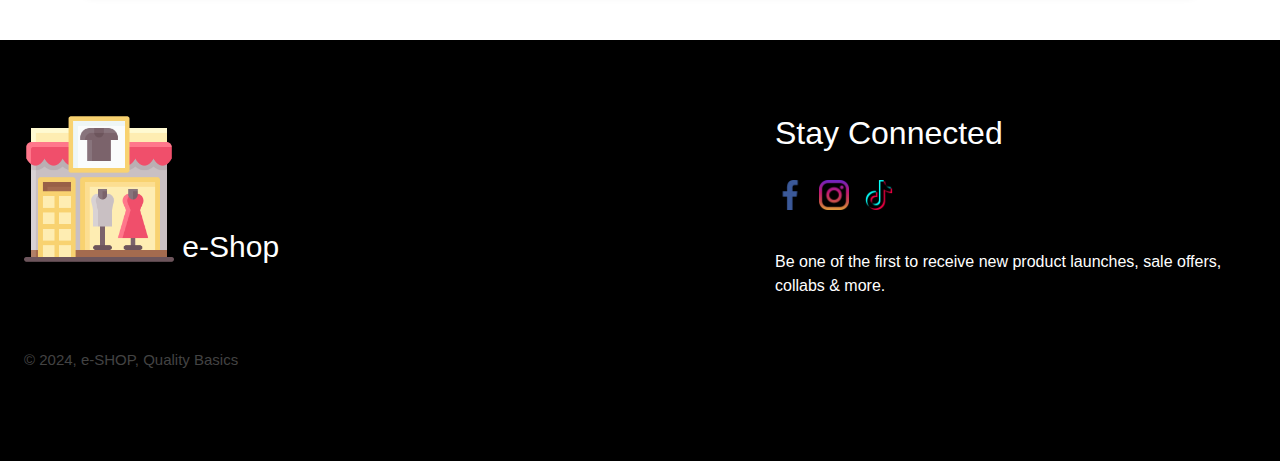
<file: Sale.html>
<!doctype html>
<html lang="en">
  <head>
    <meta charset="utf-8">
    <meta name="viewport" content="width=device-width, initial-scale=1">
    <title>e-SHOP - Sale</title>
    <link href="https://cdn.jsdelivr.net/npm/bootstrap@5.3.3/dist/css/bootstrap.min.css" rel="stylesheet" integrity="sha384-QWTKZyjpPEjISv5WaRU9OFeRpok6YctnYmDr5pNlyT2bRjXh0JMhjY6hW+ALEwIH" crossorigin="anonymous">
    <link href="sale.css" rel="stylesheet">
  </head>
  <body>
    <div id="alert" class="alert alert-dark" role="alert">
        The Deal -<span class="deal">  any 5+ items , get 25% off. </span> Use promo code:<span class="deal">thedeal</span> 
            <button type="button" id="close" class="btn-close" ></button>
    </div>
    <header id="navbar" class="navbar navbar-expand-lg bg-body-tertiary">
        <div class="container-fluid">
          <a class="navbar-brand" href="index.html">
            <img src="Images/boutique.png"  width="40" />  
            e-Shop
          </a>
          <button class="navbar-toggler" type="button" data-bs-toggle="collapse" data-bs-target="#navbarSupportedContent" aria-controls="navbarSupportedContent" aria-expanded="false" aria-label="Toggle navigation">
            <span class="navbar-toggler-icon"></span>
          </button>
          <div class="collapse navbar-collapse" id="navbarSupportedContent">
            <ul class="navbar-nav me-auto mb-2 mb-lg-0">
              <li class="nav-item">
                <a class="nav-link" href="index.html">Home</a>
              </li>
              
              <li class="nav-item">
                <a class="nav-link active" aria-current="page" href="Sale.html">Sale</a>
              </li>

              <li class="nav-item">
                <a class="nav-link" href="Journal.html">Journal</a>
              </li>

              <li class="nav-item">
                <a class="nav-link" href="OurStores.html">Our Stores</a>
              </li>
             
              <li class="nav-item">
                <a class="nav-link" href="About.html">About Us</a>
              </li>
              
               <li class="nav-item">
                
                  <button class="btn btn-primary " type="button" data-bs-toggle="collapse" data-bs-target="#collapseExample" aria-expanded="false" aria-controls="collapseExample">
                   Cart
                   <img src="Images/shopping-cart.png" width="25px" />
                  </button>
               
                <div class="collapse" id="collapseExample">
                  <div class="card card-body">
                    You currently have no items in your cart.
                </div>
              </li>

              <li id="sign" class="nav-item">
                <button id="signBtt" type="button" class="btn btn-outline-secondary">Sign Up</button>
              </li>
              
              <li  class="nav-item">
                <button id="LogBtt" type="button" class="btn btn-danger dropdown-toggle" data-bs-toggle="dropdown" aria-expanded="false">Log In</button>
                <div class="dropdown-menu">
                  <form class="px-4 py-3">
                    <div class="mb-3">
                      <label for="exampleDropdownFormEmail1" class="form-label">Email address</label>
                      <input type="email" class="form-control" id="exampleDropdownFormEmail1" placeholder="email@example.com">
                    </div>
                    <div class="mb-3">
                      <label for="exampleDropdownFormPassword1" class="form-label">Password</label>
                      <input type="password" class="form-control" id="exampleDropdownFormPassword1" placeholder="Password">
                    </div>
                    <div class="mb-3">
                      <div class="form-check">
                        <input type="checkbox" class="form-check-input" id="dropdownCheck">
                        <label class="form-check-label" for="dropdownCheck">
                          Remember me
                        </label>
                      </div>
                    </div>
                    <button type="submit" class="btn btn-primary">Sign in</button>
                  </form>
                  <div class="dropdown-divider"></div>
                  <a class="dropdown-item" href="Sign Up/boot1.html">New around here? Sign up</a>
                  <a class="dropdown-item" href="#">Forgot password?</a>
                </div>
              </li>
            </ul>
            
                
          
            <form class="d-flex" id="searchForm" role="search">
              <input class="form-control me-2" id="searchInput" type="search" placeholder="Search" aria-label="Search">
              <button class="btn btn-outline-success" type="submit">Search</button>
            </form>
          </div>
        </div>
    </header>
    <h1 class="sale">Sale Products</h1>
    <div id="carouselExampleFade" class="carousel slide carousel-fade">
      <div class="carousel-inner">
        <div class="carousel-item active">
         <a><img src="Images/61SHcasKc6L._AC_SL1091_.jpg" class="d-block w-100" alt="..."></a> 
        </div>
        <div class="carousel-item">
          <a><img src="Images/61tPyctcoHL._AC_SX679_.jpg" class="d-block w-100" alt="..."></a> 
        </div>
        <div class="carousel-item">
          <a><img src="Images/61Kpu9B7HJL._AC_SX679_.jpg" class="d-block w-100" alt="..."></a> 
        </div>
        <div class="carousel-item">
          <a><img src="Images/51rF5TKzVTL._AC_SX679_.jpg" class="d-block w-100" alt="..."></a> 
        </div>
        <div class="carousel-item">
          <a><img src="Images/61oMIWujGQL._AC_SX569_.jpg" class="d-block w-100" alt="..."></a> 
        </div>
      </div>
      <button class="carousel-control-prev" type="button" data-bs-target="#carouselExampleFade" data-bs-slide="prev">
        <span class="carousel-control-prev-icon" aria-hidden="true"></span>
        <span class="visually-hidden">Previous</span>
      </button>
      <button class="carousel-control-next" type="button" data-bs-target="#carouselExampleFade" data-bs-slide="next">
        <span class="carousel-control-next-icon" aria-hidden="true"></span>
        <span class="visually-hidden">Next</span>
      </button>
    </div>
    <div class="container mt-5">
      <h1>Welcome to Our Sale</h1>
      <p>Discover amazing deals and discounts on our top products. Check out our sale items below!</p>
      <div class="sale-item">
        <h2>T-shirt</h2>
        <img src="Images/4.webp" class="img-fluid" alt="Sale Item 1">
        <p>Special Sale Price: $29.99</p>
        <a href="#" class="btn btn-outline-success">Buy Now</a>
      </div>
      <div class="sale-item">
        <h2>Sports Shoe</h2>
        <img src="Images/5.jpg" class="img-fluid" alt="Sale Item 2">
        <p>Special Sale Price: $39.99</p>
        <a href="#" class="btn btn-outline-success">Buy Now</a>
      </div>
      <div class="sale-item">
        <h2>Cap</h2>
        <img src="Images/6.jpg" class="img-fluid" alt="Sale Item 3">
        <p>Special Sale Price: $19.99</p>
        <a href="#" class="btn btn-outline-success">Buy Now</a>
      </div>
    </div>
    <footer class="mt-5 p-4 bg-dark text-white ">
      <div class="containerf">
        <div>
          <a class="navbar-brand" href="index.html">
            <img class="logo" src="Images/boutique.png"  width="40" />  
              e-Shop
          </a>
          <p class="rights">© 2024, e-SHOP, Quality Basics</p>  
        </div>
        
        <div class="connected">
          <h2>Stay Connected</h2>
          <a href="#"><img src="Images/facebook.png" alt="" width="30px"/></a>
          <a href="#"><img src="Images/instagram.png" alt="" width="30px"/></a>
          <a href="#"><img src="Images/tik-tok.png" alt="" width="30px"/></a>
          
          <p>
            Be one of the first to receive new product launches, sale offers, collabs & more.
          </p>
        </div>
      </div>
      
    </footer> 
    <script src="https://cdn.jsdelivr.net/npm/bootstrap@5.3.3/dist/js/bootstrap.bundle.min.js" integrity="sha384-YvpcrYf0tY3lHB60NNkmXc5s9fDVZLESaAA55NDzOxhy9GkcIdslK1eN7N6jIeHz" crossorigin="anonymous"></script>
    <script src="index.js"></script>
  </body>
</html>
</file>
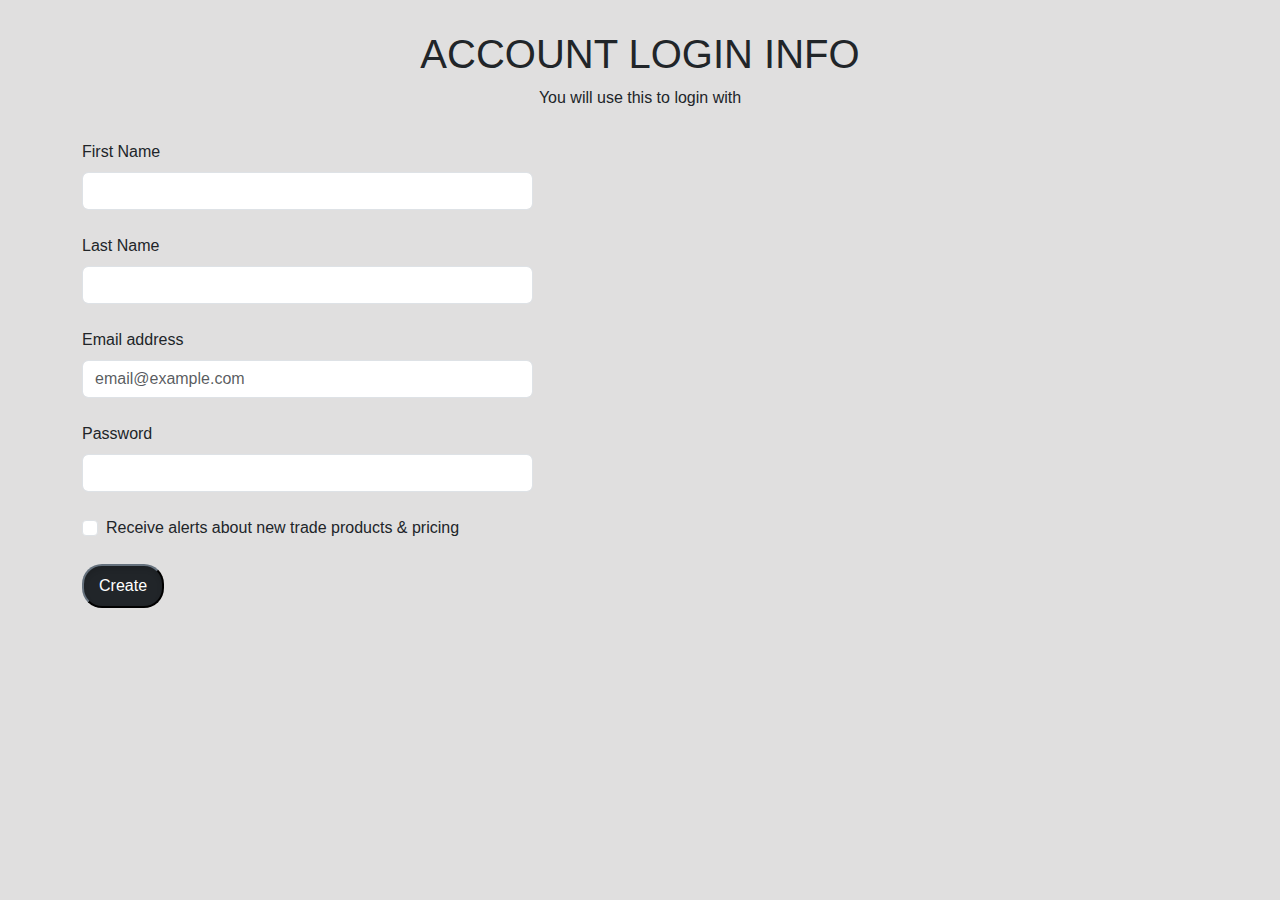
<file: Sign Up/boot1.html>
<!doctype html>
<html lang="en">
  <head>
    <meta charset="utf-8">
    <meta name="viewport" content="width=device-width, initial-scale=1">
    <title>Sign Up</title>
    <link href="boot1.css" rel="stylesheet">
    <link href="https://cdn.jsdelivr.net/npm/bootstrap@5.3.3/dist/css/bootstrap.min.css" rel="stylesheet" integrity="sha384-QWTKZyjpPEjISv5WaRU9OFeRpok6YctnYmDr5pNlyT2bRjXh0JMhjY6hW+ALEwIH" crossorigin="anonymous">
  </head>
  <body>
    <div class="intro-text">
        <h1>ACCOUNT LOGIN INFO</h1>
        <p>You will use this to login with</p>
    </div>
    
    <div class="container">
        <div class="row">
            <div class="col-5">
                <!-- start toast -->
                <div class="toast-container">
                    <div role="alert" aria-live="assertive" aria-atomic="true" class="toast" id="successToast" data-bs-autohide="true">
                        <div class="toast-header">
                            <img src="checkmark-png-5.png" class="imag" alt="...">
                        </div>
                        <div class="toast-body">
                            <p>User is created!</p>
                        </div>
                    </div>
                </div>
                  <!-- end toast -->
                   <!-- start form validation -->
                <form id="userForm" onsubmit="handleSubmit(event)">
                    <div class="mb-4">
                        <label for="firstname" class="form-label">First Name</label>
                        <input type="text" class="form-control" id="firstname" required>
                    </div>
                    <div class="mb-4">
                        <label for="lastname" class="form-label">Last Name</label>
                        <input type="text" class="form-control" id="lastname" required>
                    </div>
                    <div class="mb-4">
                        <label for="email" class="form-label">Email address</label>
                        <input type="email" class="form-control" id="email" placeholder="email@example.com" required>
                    </div>
                    <div class="mb-4">
                        <label for="Password" class="form-label">Password</label>
                        <input type="password" class="form-control" id="Password" required>
                    </div>
                    <div class="mb-4 form-check">
                        <input type="checkbox" class="form-check-input" id="exampleCheck1">
                        <label class="form-check-label" for="exampleCheck1">Receive alerts about new trade products & pricing</label>
                        
                    </div>
                    <button type="submit" class="btn-create">Create</button>
                </form>
                  <!-- end form validation -->
            </div>
        </div> 
    
    </div>
    <script src="boot1.js"></script>
    <script src="https://cdn.jsdelivr.net/npm/bootstrap@5.3.3/dist/js/bootstrap.bundle.min.js" integrity="sha384-YvpcrYf0tY3lHB60NNkmXc5s9fDVZLESaAA55NDzOxhy9GkcIdslK1eN7N6jIeHz" crossorigin="anonymous"></script>
  </body>
</html>
</file>
<file: about.css>
/* Common styles from the landing page */
body
{
    font-family: AGBookPro,Arial,sans-serif;
}
.alert {
    --bs-alert-bg: transprent;
    --bs-alert-padding-x: 0;
    --bs-alert-padding-y: 0rem;
    --bs-alert-margin-bottom: 0rem;
    --bs-alert-color: inherit;
    --bs-alert-border-color: transparent;
    --bs-alert-border: var(--bs-border-width) solid var(--bs-alert-border-color);
    --bs-alert-border-radius: var(--bs-border-radius);
    --bs-alert-link-color: inherit;
    position: relative;
    padding: var(--bs-alert-padding-y) var(--bs-alert-padding-x);
    margin-bottom: var(--bs-alert-margin-bottom);
    color: #fff;
    background-color: #060215;
    border: var(--bs-alert-border);
    border-radius: 0;
    display: flex;
    justify-content: center;
} 
.deal
{
    font-weight: 700;
    margin-left: 4px;
    margin-right: 4px;

}
.btn-close {
    --bs-btn-close-color: #ffffff;
    --bs-btn-close-opacity: .85;
    --bs-btn-close-hover-opacity: 1;
    --bs-btn-close-focus-opacity: 1;
    --bs-btn-close-disabled-opacity: 0.25;
    --bs-btn-close-white-filter: invert(1) grayscale(100%) brightness(200%);
    box-sizing: content-box;
    width: 1em;
    height: 1em;
    padding: .25em .25em;
    color: var(--bs-btn-close-color);
    background: white var(--bs-btn-close-bg) center / 1em auto no-repeat;
    border: 0;
    border-radius: .575rem;
    opacity: var(--bs-btn-close-opacity);
    margin-left: 20px;
    transition: all 0.5s;
}
.bg-body-tertiary1{
    background: #ffffff !important;
    transition: all 0.5s;
}
.bg-body-tertiary
{
    background: #ababab !important;
    transition: all 0.5s;
}
.navbar
{
    position: sticky; 
    top: 0; 
    width: 100%; 
    z-index: 999;
    --bs-navbar-active-color:#ac2424;
}
.navbar-brand img{
    vertical-align: sub;
}
.nav-link {
    
    color: #6b2e2e;
    transition: color.15s ease-in-out, background-color .15s ease-in-out, border-color .15s ease-in-out;
}
/* search btn */
.btn-outline-success {
    --bs-btn-color: #6b2e2e;
    --bs-btn-border-color: #6b2e2e;
    --bs-btn-hover-color: #fff;
    --bs-btn-hover-bg: #6b2e2e;
    --bs-btn-hover-border-color: #6b2e2e;
    --bs-btn-focus-shadow-rgb: 25, 135, 84;
    --bs-btn-active-color: #fff;
    --bs-btn-active-bg: #d82222;
    --bs-btn-active-border-color: #d82222;
    --bs-btn-active-shadow: inset 0 3px 5px rgba(0, 0, 0, 0.125);
    --bs-btn-disabled-color: #198754;
    --bs-btn-disabled-bg: transparent;
    --bs-btn-disabled-border-color: #198754;
    --bs-gradient: none;
    transition: all 0.5s;
   border-radius:20px ;
}
/* Cart */
.btn-primary {
    --bs-btn-color: #000000;
    --bs-btn-bg: transprent;
    --bs-btn-border-color: #000000;
    --bs-btn-hover-color: #000000;
    --bs-btn-hover-bg: #dadada;
    --bs-btn-hover-border-color: #dadada;
    --bs-btn-focus-shadow-rgb: 49, 132, 253;
    --bs-btn-active-color: #fff;
    --bs-btn-active-bg: #929090;
    --bs-btn-active-border-color: #929090;
    --bs-btn-active-shadow: inset 0 3px 5px rgba(0, 0, 0, 0.125);
    --bs-btn-disabled-color: #fff;
    border-radius:20px ;
}
#collapseExample .card
{
    color: #ffffff;
    background-color:#222222 ;
    position: absolute;
    border-radius:20px ;
}
#sign
{
margin-left:535px;
margin-right: 5px;
}
/* log In */
.btn-danger {
    --bs-btn-color: #fff;
    --bs-btn-bg: #6b2e2e;
    --bs-btn-border-color: #6b2e2e;
    --bs-btn-hover-color: #fff;
    --bs-btn-hover-bg: #bb2d3b;
    --bs-btn-hover-border-color: #b02a37;
    --bs-btn-focus-shadow-rgb: 225, 83, 97;
    --bs-btn-active-color: #fff;
    --bs-btn-active-bg: #046128;
    --bs-btn-active-border-color: #046128;
    --bs-btn-active-shadow: inset 0 3px 5px rgba(0, 0, 0, 0.125);
    --bs-btn-disabled-color: #fff;
    --bs-btn-disabled-bg: #dc3545;
    --bs-btn-disabled-border-color: #dc3545;
    transition: all 0.5s;
    border-radius:20px ;
}
.dropdown-toggle::after {
    display: inline-block;
    margin-left: 0;
    vertical-align: 0;
    content: "";
    border-top: 0;
    border-right: 0;
    border-bottom: 0;
    border-left: 0;
}
.dropdown-menu[data-bs-popper] {
    top: 100%;
    left: auto; 
    margin-top: var(--bs-dropdown-spacer);
}
/* sign up bt */
.btn-outline-secondary {
    --bs-btn-color: #000000;
    --bs-btn-border-color: #000000;
    --bs-btn-hover-color: #fff;
    --bs-btn-hover-bg: #6c757d;
    --bs-btn-hover-border-color: #6c757d;
    --bs-btn-focus-shadow-rgb: 108, 117, 125;
    --bs-btn-active-color: #fff;
    --bs-btn-active-bg: #046128;
    --bs-btn-active-border-color: #046128;
    --bs-btn-active-shadow: inset 0 3px 5px rgba(0, 0, 0, 0.125);
    --bs-btn-disabled-color: #6c757d;
    --bs-btn-disabled-bg: transparent;
    --bs-btn-disabled-border-color: #6c757d;
    --bs-gradient: none;
    transition: all 0.5s;
    border-radius:20px ;
} 
/* search box */
.form-control 
{
    border-radius:20px ;
}
/*footer-start*/
.bg-dark {
    --bs-bg-opacity: 1;
    background-color: #000000 !important;
    bottom: 0;
    width: 100%;
    padding:50px 0px ;
}
.containerf
{
    display: flex;
    padding:50px 0px ;
}
.bg-dark a
 {
    font-size: 30px;
 }
.bg-dark .rights{
    
    color: #434343;
    font-size: 15px;
    padding-top: 80px;
}
.logo
{
    width: 150px;
}
.connected
{
    position: absolute;
   right: 5px;
}
.connected a 
{
    margin-right: 10px;
    
}
.connected img
{
    margin-top: 20px;
    margin-bottom: 20px;
}
.connected p 
{
    margin-top: 20px;
    width: 500px;
}
/*footer-end*/
/* about page start */
.img-container img
{
    width: 100%;
    height: 100vh;
    filter: brightness(75%);
}
#about-container {
    margin: 50px auto;
    text-align: center;
    width: 1000px;
}
#about-container h1 {
    margin-bottom: 20px;
    font-size: 2.5em;
    font-weight: 700;
    color: #6b2e2e;
}
#about-container p {
    font-size: 1.2em;
    line-height: 1.6;
}
#about-container .team {
    margin-top: 30px;
    text-align: center;
}
#about-container .team-img {
    max-width: 100%;
    height: auto;
    border-radius: 5px;
}
#about-container .team-description {
    margin-top: 20px;
    font-size: 1em;
    line-height: 1.6;
}
.carousel{
    width: inherit;
    height: auto;
}
.Quality
{
    margin-top: 50px;
    font-size: 50px !important;
    font-weight: 700;
    color: black;
    letter-spacing: -1.5px;
}
.manufacture
{
    margin: 80px 0px;
    padding:0px 80px ;
}
hr
{
    padding: 30px 0px;
}
.manufacture-about-div
{
    padding:50px 50px ;
    display: flex;
    justify-content: space-between;
}
.h1
{
    font-size: 50px !important;
    font-weight: 800;
}
.t1
{
    font-size: 18px;
    width: 600px;
}
</file>
<file: Journal.css>
body
{
    font-family: AGBookPro,Arial,sans-serif;
}
.alert {
    --bs-alert-bg: transprent;
    --bs-alert-padding-x: 0;
    --bs-alert-padding-y: 0rem;
    --bs-alert-margin-bottom: 0rem;
    --bs-alert-color: inherit;
    --bs-alert-border-color: transparent;
    --bs-alert-border: var(--bs-border-width) solid var(--bs-alert-border-color);
    --bs-alert-border-radius: var(--bs-border-radius);
    --bs-alert-link-color: inherit;
    position: relative;
    padding: var(--bs-alert-padding-y) var(--bs-alert-padding-x);
    margin-bottom: var(--bs-alert-margin-bottom);
    color: #fff;
    background-color: #060215;
    border: var(--bs-alert-border);
    border-radius: 0;
    display: flex;
    justify-content: center;
} 
.deal
{
    font-weight: 700;
    margin-left: 4px;
    margin-right: 4px;

}
.btn-close {
    --bs-btn-close-color: #ffffff;
    --bs-btn-close-opacity: .85;
    --bs-btn-close-hover-opacity: 1;
    --bs-btn-close-focus-opacity: 1;
    --bs-btn-close-disabled-opacity: 0.25;
    --bs-btn-close-white-filter: invert(1) grayscale(100%) brightness(200%);
    box-sizing: content-box;
    width: 1em;
    height: 1em;
    padding: .25em .25em;
    color: var(--bs-btn-close-color);
    background: white var(--bs-btn-close-bg) center / 1em auto no-repeat;
    border: 0;
    border-radius: .575rem;
    opacity: var(--bs-btn-close-opacity);
    margin-left: 20px;
    transition: all 0.5s;
}
.bg-body-tertiary1{
    background: #ffffff !important;
    transition: all 0.5s;
}
.bg-body-tertiary
{
    background: #ababab !important;
    transition: all 0.5s;
}
.navbar
{
    position: sticky; 
    top: 0; 
    width: 100%; 
    z-index: 999;
    --bs-navbar-active-color:#ac2424;
}
.navbar-brand img {
    vertical-align: sub;
}
.nav-link {
    
    color: #6b2e2e;
    transition: color.15s ease-in-out, background-color .15s ease-in-out, border-color .15s ease-in-out;
}
/* search btn */
.btn-outline-success {
    --bs-btn-color: #6b2e2e;
    --bs-btn-border-color: #6b2e2e;
    --bs-btn-hover-color: #fff;
    --bs-btn-hover-bg: #6b2e2e;
    --bs-btn-hover-border-color: #6b2e2e;
    --bs-btn-focus-shadow-rgb: 25, 135, 84;
    --bs-btn-active-color: #fff;
    --bs-btn-active-bg: #d82222;
    --bs-btn-active-border-color: #d82222;
    --bs-btn-active-shadow: inset 0 3px 5px rgba(0, 0, 0, 0.125);
    --bs-btn-disabled-color: #198754;
    --bs-btn-disabled-bg: transparent;
    --bs-btn-disabled-border-color: #198754;
    --bs-gradient: none;
    transition: all 0.5s;
   border-radius:20px ;
}
/* Cart */
.btn-primary {
    --bs-btn-color: #000000;
    --bs-btn-bg: transprent;
    --bs-btn-border-color: #000000;
    --bs-btn-hover-color: #000000;
    --bs-btn-hover-bg: #dadada;
    --bs-btn-hover-border-color: #dadada;
    --bs-btn-focus-shadow-rgb: 49, 132, 253;
    --bs-btn-active-color: #fff;
    --bs-btn-active-bg: #929090;
    --bs-btn-active-border-color: #929090;
    --bs-btn-active-shadow: inset 0 3px 5px rgba(0, 0, 0, 0.125);
    --bs-btn-disabled-color: #fff;
    border-radius:20px ;
}
#collapseExample .card
{
    color: #ffffff;
    background-color:#222222 ;
    position: absolute;
    border-radius:20px ;
}
#sign
{
margin-left:535px;
margin-right: 5px;
}
/* log In */
.btn-danger {
    --bs-btn-color: #fff;
    --bs-btn-bg: #6b2e2e;
    --bs-btn-border-color: #6b2e2e;
    --bs-btn-hover-color: #fff;
    --bs-btn-hover-bg: #bb2d3b;
    --bs-btn-hover-border-color: #b02a37;
    --bs-btn-focus-shadow-rgb: 225, 83, 97;
    --bs-btn-active-color: #fff;
    --bs-btn-active-bg: #046128;
    --bs-btn-active-border-color: #046128;
    --bs-btn-active-shadow: inset 0 3px 5px rgba(0, 0, 0, 0.125);
    --bs-btn-disabled-color: #fff;
    --bs-btn-disabled-bg: #dc3545;
    --bs-btn-disabled-border-color: #dc3545;
    transition: all 0.5s;
    border-radius:20px ;
}
.dropdown-toggle::after {
    display: inline-block;
    margin-left: 0;
    vertical-align: 0;
    content: "";
    border-top: 0;
    border-right: 0;
    border-bottom: 0;
    border-left: 0;
}
.dropdown-menu[data-bs-popper] {
    top: 100%;
    left: auto; 
    margin-top: var(--bs-dropdown-spacer);
}
/* sign up bt */
.btn-outline-secondary {
    --bs-btn-color: #000000;
    --bs-btn-border-color: #000000;
    --bs-btn-hover-color: #fff;
    --bs-btn-hover-bg: #6c757d;
    --bs-btn-hover-border-color: #6c757d;
    --bs-btn-focus-shadow-rgb: 108, 117, 125;
    --bs-btn-active-color: #fff;
    --bs-btn-active-bg: #046128;
    --bs-btn-active-border-color: #046128;
    --bs-btn-active-shadow: inset 0 3px 5px rgba(0, 0, 0, 0.125);
    --bs-btn-disabled-color: #6c757d;
    --bs-btn-disabled-bg: transparent;
    --bs-btn-disabled-border-color: #6c757d;
    --bs-gradient: none;
    transition: all 0.5s;
    border-radius:20px ;
} 
/* search box */
.form-control 
{
    border-radius:20px ;
}
/*footer-start*/
.bg-dark {
    --bs-bg-opacity: 1;
    background-color: #000000 !important;
    bottom: 0;
    width: 100%;
    padding:50px 0px ;
}
.containerf
{
    display: flex;
    padding:50px 0px ;
}
.bg-dark a
 {
    font-size: 30px;
 }
.bg-dark .rights{
    
    color: #434343;
    font-size: 15px;
    padding-top: 80px;
}
.logo
{
    width: 150px;
}
.connected
{
    position: absolute;
   right: 5px;
}
.connected a 
{
    margin-right: 10px;
    
}
.connected img
{
    margin-top: 20px;
    margin-bottom: 20px;
}
.connected p 
{
    margin-top: 20px;
    width: 500px;
}
/*footer-end*/
/* Journal Page */
.Title
{
    line-height:60px;
    margin: 50px;
    text-align: center;
    
}
.Title h1
{
    font-size: 60px;
    font-family: AGBookPro_Medium;
    font-weight: 900;
}
.carousel
{
    margin-top: 40px;
    width: 90% !important;
    margin-left: auto;
    margin-right: auto;
}
.carousel-inner
{
    height: 100vh;
}
.carousel img
{
    object-position: 0px -80px;
}
.carousel-control-next, .carousel-control-prev 
{
    width: 5%;
}
.img-t1
{
    position: absolute;
    bottom:300px ;
    left: 80px;
    right: 50px;
    color: white;
    font-weight: 800;
    font-size: 50px;
    font-family:'Lucida Sans', 'Lucida Sans Regular', 'Lucida Grande', 'Lucida Sans Unicode', Geneva, Verdana, sans-serif;
}
.readmore
{
    position: absolute;
    bottom:250px ;
    left: 80px;
    color: rgb(0, 0, 0);
    font-size: 17px;
    text-decoration: none;
    border: 1px solid white;
    background-color: white;
    border-radius: 15rem;
    padding:10px 30px;
}
.readmore:hover
{
    color: rgb(255, 255, 255);
    background-color: rgb(0, 0, 0);
    transition: all .5s;
}
.img-t2
{
    position: absolute;
    bottom:550px ;
    left: 80px;
    right: 50px;
    color: white;
    font-weight: 800;
    font-size: 50px;
    font-family:'Lucida Sans', 'Lucida Sans Regular', 'Lucida Grande', 'Lucida Sans Unicode', Geneva, Verdana, sans-serif;
}
.readmore2
{
    position: absolute;
    bottom:500px ;
    left: 80px;
    color: rgb(0, 0, 0);
    font-size: 17px;
    text-decoration: none;
    border: 1px solid white;
    background-color: white;
    border-radius: 15rem;
    padding:10px 30px;
}
.readmore2:hover
{
    color: rgb(255, 255, 255);
    background-color: rgb(0, 0, 0);
    transition: all .5s;
}
.Journal
{
    margin-top: 50px;
    margin-left: 2.5%;
    margin-right: 2.5%;
}
.Journal h2
{
    font-weight: 700;
}
.news
{
    display: flex;
    justify-content: space-between;

}
.articles
{
    color: #000000;
    font-size: large;
}
.subjects
{
    display: flex;
    gap: 10px;
}
.card a
{
    color: #000000;
    text-decoration: none;
}
.subjects .card .card-text1
{
    text-align: start;
    font-weight: 700;
    font-size: 22px;
}
</file>
<file: ourstores.css>
body
{
    font-family: AGBookPro,Arial,sans-serif;
}
.alert {
    --bs-alert-bg: transprent;
    --bs-alert-padding-x: 0;
    --bs-alert-padding-y: 0rem;
    --bs-alert-margin-bottom: 0rem;
    --bs-alert-color: inherit;
    --bs-alert-border-color: transparent;
    --bs-alert-border: var(--bs-border-width) solid var(--bs-alert-border-color);
    --bs-alert-border-radius: var(--bs-border-radius);
    --bs-alert-link-color: inherit;
    position: relative;
    padding: var(--bs-alert-padding-y) var(--bs-alert-padding-x);
    margin-bottom: var(--bs-alert-margin-bottom);
    color: #fff;
    background-color: #060215;
    border: var(--bs-alert-border);
    border-radius: 0;
    display: flex;
    justify-content: center;
} 
.deal
{
    font-weight: 700;
    margin-left: 4px;
    margin-right: 4px;

}
.btn-close {
    --bs-btn-close-color: #ffffff;
    --bs-btn-close-opacity: .85;
    --bs-btn-close-hover-opacity: 1;
    --bs-btn-close-focus-opacity: 1;
    --bs-btn-close-disabled-opacity: 0.25;
    --bs-btn-close-white-filter: invert(1) grayscale(100%) brightness(200%);
    box-sizing: content-box;
    width: 1em;
    height: 1em;
    padding: .25em .25em;
    color: var(--bs-btn-close-color);
    background: white var(--bs-btn-close-bg) center / 1em auto no-repeat;
    border: 0;
    border-radius: .575rem;
    opacity: var(--bs-btn-close-opacity);
    margin-left: 20px;
    transition: all 0.5s;
}
.bg-body-tertiary1{
    background: #ffffff !important;
    transition: all 0.5s;
}
.bg-body-tertiary
{
    background: #ababab !important;
    transition: all 0.5s;
}
.navbar
{
    position: sticky; 
    top: 0; 
    width: 100%; 
    z-index: 999;
    --bs-navbar-active-color:#ac2424;
}
.navbar-brand img {
    vertical-align: sub;
}
.nav-link {
    
    color: #6b2e2e;
    transition: color.15s ease-in-out, background-color .15s ease-in-out, border-color .15s ease-in-out;
}
/* search btn */
.btn-outline-success {
    --bs-btn-color: #6b2e2e;
    --bs-btn-border-color: #6b2e2e;
    --bs-btn-hover-color: #fff;
    --bs-btn-hover-bg: #6b2e2e;
    --bs-btn-hover-border-color: #6b2e2e;
    --bs-btn-focus-shadow-rgb: 25, 135, 84;
    --bs-btn-active-color: #fff;
    --bs-btn-active-bg: #d82222;
    --bs-btn-active-border-color: #d82222;
    --bs-btn-active-shadow: inset 0 3px 5px rgba(0, 0, 0, 0.125);
    --bs-btn-disabled-color: #198754;
    --bs-btn-disabled-bg: transparent;
    --bs-btn-disabled-border-color: #198754;
    --bs-gradient: none;
    transition: all 0.5s;
   border-radius:20px ;
}
/* Cart */
.btn-primary {
    --bs-btn-color: #000000;
    --bs-btn-bg: transprent;
    --bs-btn-border-color: #000000;
    --bs-btn-hover-color: #000000;
    --bs-btn-hover-bg: #dadada;
    --bs-btn-hover-border-color: #dadada;
    --bs-btn-focus-shadow-rgb: 49, 132, 253;
    --bs-btn-active-color: #fff;
    --bs-btn-active-bg: #929090;
    --bs-btn-active-border-color: #929090;
    --bs-btn-active-shadow: inset 0 3px 5px rgba(0, 0, 0, 0.125);
    --bs-btn-disabled-color: #fff;
    border-radius:20px ;
}
#collapseExample .card
{
    color: #ffffff;
    background-color:#222222 ;
    position: absolute;
    border-radius:20px ;
}
#sign
{
margin-left:450px;
margin-right: 5px;
}
/* log In */
.btn-danger {
    --bs-btn-color: #fff;
    --bs-btn-bg: #6b2e2e;
    --bs-btn-border-color: #6b2e2e;
    --bs-btn-hover-color: #fff;
    --bs-btn-hover-bg: #bb2d3b;
    --bs-btn-hover-border-color: #b02a37;
    --bs-btn-focus-shadow-rgb: 225, 83, 97;
    --bs-btn-active-color: #fff;
    --bs-btn-active-bg: #046128;
    --bs-btn-active-border-color: #046128;
    --bs-btn-active-shadow: inset 0 3px 5px rgba(0, 0, 0, 0.125);
    --bs-btn-disabled-color: #fff;
    --bs-btn-disabled-bg: #dc3545;
    --bs-btn-disabled-border-color: #dc3545;
    transition: all 0.5s;
    border-radius:20px ;
}
.dropdown-toggle::after {
    display: inline-block;
    margin-left: 0;
    vertical-align: 0;
    content: "";
    border-top: 0;
    border-right: 0;
    border-bottom: 0;
    border-left: 0;
}
.dropdown-menu[data-bs-popper] {
    top: 100%;
    left: auto; 
    margin-top: var(--bs-dropdown-spacer);
}
/* sign up bt */
.btn-outline-secondary {
    --bs-btn-color: #000000;
    --bs-btn-border-color: #000000;
    --bs-btn-hover-color: #fff;
    --bs-btn-hover-bg: #6c757d;
    --bs-btn-hover-border-color: #6c757d;
    --bs-btn-focus-shadow-rgb: 108, 117, 125;
    --bs-btn-active-color: #fff;
    --bs-btn-active-bg: #046128;
    --bs-btn-active-border-color: #046128;
    --bs-btn-active-shadow: inset 0 3px 5px rgba(0, 0, 0, 0.125);
    --bs-btn-disabled-color: #6c757d;
    --bs-btn-disabled-bg: transparent;
    --bs-btn-disabled-border-color: #6c757d;
    --bs-gradient: none;
    transition: all 0.5s;
    border-radius:20px ;
} 
/* search box */
.form-control 
{
    border-radius:20px ;
}
/*footer-start*/
.bg-dark {
    --bs-bg-opacity: 1;
    background-color: #000000 !important;
    bottom: 0;
    width: 100%;
    padding:50px 0px ;
}
.containerf
{
    display: flex;
    padding:50px 0px ;
}
.bg-dark a
 {
    font-size: 30px;
 }
.bg-dark .rights{
    
    color: #434343;
    font-size: 15px;
    padding-top: 80px;
}
.logo
{
    width: 150px;
}
.connected
{
    position: absolute;
   right: 5px;
}
.connected a 
{
    margin-right: 10px;
    
}
.connected img
{
    margin-top: 20px;
    margin-bottom: 20px;
}
.connected p 
{
    margin-top: 20px;
    width: 500px;
}
/*footer-end*/
/* Our Stores Page */
.title
{
    font-weight: 700;
}
.store-card {
    display: flex;
    align-items: center;
    margin-bottom: 30px;
    border: 1px solid #ddd;
    padding: 15px;
    border-radius: 10px;
    box-shadow: 0 4px 8px rgba(0, 0, 0, 0.1);
}
.store-img {
    max-width: 150px;
    margin-right: 20px;
}
.store-info h2 {
    margin: 0;
    color: #6b2e2e;
}
.store-info p {
    margin: 5px 0;
    color: #333;
}
</file>
<file: sale.css>
body
{
    font-family: AGBookPro,Arial,sans-serif;
}
.alert {
    --bs-alert-bg: transprent;
    --bs-alert-padding-x: 0;
    --bs-alert-padding-y: 0rem;
    --bs-alert-margin-bottom: 0rem;
    --bs-alert-color: inherit;
    --bs-alert-border-color: transparent;
    --bs-alert-border: var(--bs-border-width) solid var(--bs-alert-border-color);
    --bs-alert-border-radius: var(--bs-border-radius);
    --bs-alert-link-color: inherit;
    position: relative;
    padding: var(--bs-alert-padding-y) var(--bs-alert-padding-x);
    margin-bottom: var(--bs-alert-margin-bottom);
    color: #fff;
    background-color: #060215;
    border: var(--bs-alert-border);
    border-radius: 0;
    display: flex;
    justify-content: center;
} 
.deal
{
    font-weight: 700;
    margin-left: 4px;
    margin-right: 4px;

}
.btn-close {
    --bs-btn-close-color: #ffffff;
    --bs-btn-close-opacity: .85;
    --bs-btn-close-hover-opacity: 1;
    --bs-btn-close-focus-opacity: 1;
    --bs-btn-close-disabled-opacity: 0.25;
    --bs-btn-close-white-filter: invert(1) grayscale(100%) brightness(200%);
    box-sizing: content-box;
    width: 1em;
    height: 1em;
    padding: .25em .25em;
    color: var(--bs-btn-close-color);
    background: white var(--bs-btn-close-bg) center / 1em auto no-repeat;
    border: 0;
    border-radius: .575rem;
    opacity: var(--bs-btn-close-opacity);
    margin-left: 20px;
    transition: all 0.5s;
}
.bg-body-tertiary1{
    background: #ffffff !important;
    transition: all 0.5s;
}
.bg-body-tertiary
{
    background: #ababab !important;
    transition: all 0.5s;
}
.navbar
{
    position: sticky; 
    top: 0; 
    width: 100%; 
    z-index: 999;
    --bs-navbar-active-color:#ac2424;
}
.navbar-brand img {
    vertical-align: sub;
}
.nav-link {
    
    color: #6b2e2e;
    transition: color.15s ease-in-out, background-color .15s ease-in-out, border-color .15s ease-in-out;
}
/* search btn */
.btn-outline-success {
    --bs-btn-color: #6b2e2e;
    --bs-btn-border-color: #6b2e2e;
    --bs-btn-hover-color: #fff;
    --bs-btn-hover-bg: #6b2e2e;
    --bs-btn-hover-border-color: #6b2e2e;
    --bs-btn-focus-shadow-rgb: 25, 135, 84;
    --bs-btn-active-color: #fff;
    --bs-btn-active-bg: #d82222;
    --bs-btn-active-border-color: #d82222;
    --bs-btn-active-shadow: inset 0 3px 5px rgba(0, 0, 0, 0.125);
    --bs-btn-disabled-color: #198754;
    --bs-btn-disabled-bg: transparent;
    --bs-btn-disabled-border-color: #198754;
    --bs-gradient: none;
    transition: all 0.5s;
   border-radius:20px ;
}
/* Cart */
.btn-primary {
    --bs-btn-color: #000000;
    --bs-btn-bg: transprent;
    --bs-btn-border-color: #000000;
    --bs-btn-hover-color: #000000;
    --bs-btn-hover-bg: #dadada;
    --bs-btn-hover-border-color: #dadada;
    --bs-btn-focus-shadow-rgb: 49, 132, 253;
    --bs-btn-active-color: #fff;
    --bs-btn-active-bg: #929090;
    --bs-btn-active-border-color: #929090;
    --bs-btn-active-shadow: inset 0 3px 5px rgba(0, 0, 0, 0.125);
    --bs-btn-disabled-color: #fff;
    border-radius:20px ;
}
#collapseExample .card
{
    color: #ffffff;
    background-color:#222222 ;
    position: absolute;
    border-radius:20px ;
}
#sign
{
margin-left:450px;
margin-right: 5px;
}
/* log In */
.btn-danger {
    --bs-btn-color: #fff;
    --bs-btn-bg: #6b2e2e;
    --bs-btn-border-color: #6b2e2e;
    --bs-btn-hover-color: #fff;
    --bs-btn-hover-bg: #bb2d3b;
    --bs-btn-hover-border-color: #b02a37;
    --bs-btn-focus-shadow-rgb: 225, 83, 97;
    --bs-btn-active-color: #fff;
    --bs-btn-active-bg: #046128;
    --bs-btn-active-border-color: #046128;
    --bs-btn-active-shadow: inset 0 3px 5px rgba(0, 0, 0, 0.125);
    --bs-btn-disabled-color: #fff;
    --bs-btn-disabled-bg: #dc3545;
    --bs-btn-disabled-border-color: #dc3545;
    transition: all 0.5s;
    border-radius:20px ;
}
.dropdown-toggle::after {
    display: inline-block;
    margin-left: 0;
    vertical-align: 0;
    content: "";
    border-top: 0;
    border-right: 0;
    border-bottom: 0;
    border-left: 0;
}
.dropdown-menu[data-bs-popper] {
    top: 100%;
    left: auto; 
    margin-top: var(--bs-dropdown-spacer);
}
/* sign up bt */
.btn-outline-secondary {
    --bs-btn-color: #000000;
    --bs-btn-border-color: #000000;
    --bs-btn-hover-color: #fff;
    --bs-btn-hover-bg: #6c757d;
    --bs-btn-hover-border-color: #6c757d;
    --bs-btn-focus-shadow-rgb: 108, 117, 125;
    --bs-btn-active-color: #fff;
    --bs-btn-active-bg: #046128;
    --bs-btn-active-border-color: #046128;
    --bs-btn-active-shadow: inset 0 3px 5px rgba(0, 0, 0, 0.125);
    --bs-btn-disabled-color: #6c757d;
    --bs-btn-disabled-bg: transparent;
    --bs-btn-disabled-border-color: #6c757d;
    --bs-gradient: none;
    transition: all 0.5s;
    border-radius:20px ;
} 
/* search box */
.form-control 
{
    border-radius:20px ;
}
/*footer-start*/
.bg-dark {
    --bs-bg-opacity: 1;
    background-color: #000000 !important;
    bottom: 0;
    width: 100%;
    padding:50px 0px ;
}
.containerf
{
    display: flex;
    padding:50px 0px ;
}
.bg-dark a
 {
    font-size: 30px;
 }
.bg-dark .rights{
    
    color: #434343;
    font-size: 15px;
    padding-top: 80px;
}
.logo
{
    width: 150px;
}
.connected
{
    position: absolute;
   right: 5px;
}
.connected a 
{
    margin-right: 10px;
    
}
.connected img
{
    margin-top: 20px;
    margin-bottom: 20px;
}
.connected p 
{
    margin-top: 20px;
    width: 500px;
}
/*footer-end*/
/* Sale Page */
.sale
{
    padding: 20px;
    
}
.carousel
{
    margin: auto;
    width: 50%;
}
.carousel img
{    aspect-ratio: 1 / 1;
    margin: auto;
   
}
.sale-item {
    border: 1px solid #ddd;
    padding: 20px;
    border-radius: 10px;
    margin-bottom: 20px;
    box-shadow: 0 4px 8px rgba(0, 0, 0, 0.1);
}
.sale-item h2 {
    color: #6b2e2e;
}
.sale-item p {
    color: #333;
}
.sale-item .btn-outline-success {
    --bs-btn-color: #6b2e2e;
    --bs-btn-border-color: #6b2e2e;
    --bs-btn-hover-color: #fff;
    --bs-btn-hover-bg: #6b2e2e;
    --bs-btn-hover-border-color: #6b2e2e;
    --bs-btn-focus-shadow-rgb: 0, 123, 255;
    --bs-btn-active-color: #fff;
    --bs-btn-active-bg: #6b2e2e;
    --bs-btn-active-border-color: #6b2e2e;
    --bs-btn-active-shadow: inset 0 3px 5px rgba(0, 0, 0, 0.125);
    --bs-btn-disabled-color: #fff;
    --bs-btn-disabled-bg: #6b2e2e;
    --bs-btn-disabled-border-color: #6b2e2e;
    --bs-gradient: none;
}
</file>
<file: Sign Up/boot1.css>
body
{
   font-family:'Gill Sans', 'Gill Sans MT', Calibri, 'Trebuchet MS', sans-serif !important;
   background-color: rgb(224, 223, 223) !important;
}
.intro-text
{
    margin-top: 30px;
    text-align: center;
    margin-bottom: 30px;
}
.imag{
    width: 20px;
}
.toast-container {
    position: fixed;
    top: 20px;
    right: 20px;
    z-index: 1050;
}
/* create btn */
.btn-create {
    color: #ffffff;
    background-color: #212529;
    border-color: #212529;
    box-shadow: inset 0 3px 5px rgba(0, 0, 0, 0.125);
    border-radius:20px ;
    padding: 8px 15px ;
    transition: all 1s;
}
.btn-create:hover
{
    background-image: linear-gradient(to right, #051937, #09183f, #141647, #21124c, #30094f);
    color:white;
    transition: all 1s;
    border: 0;
}
</file>
